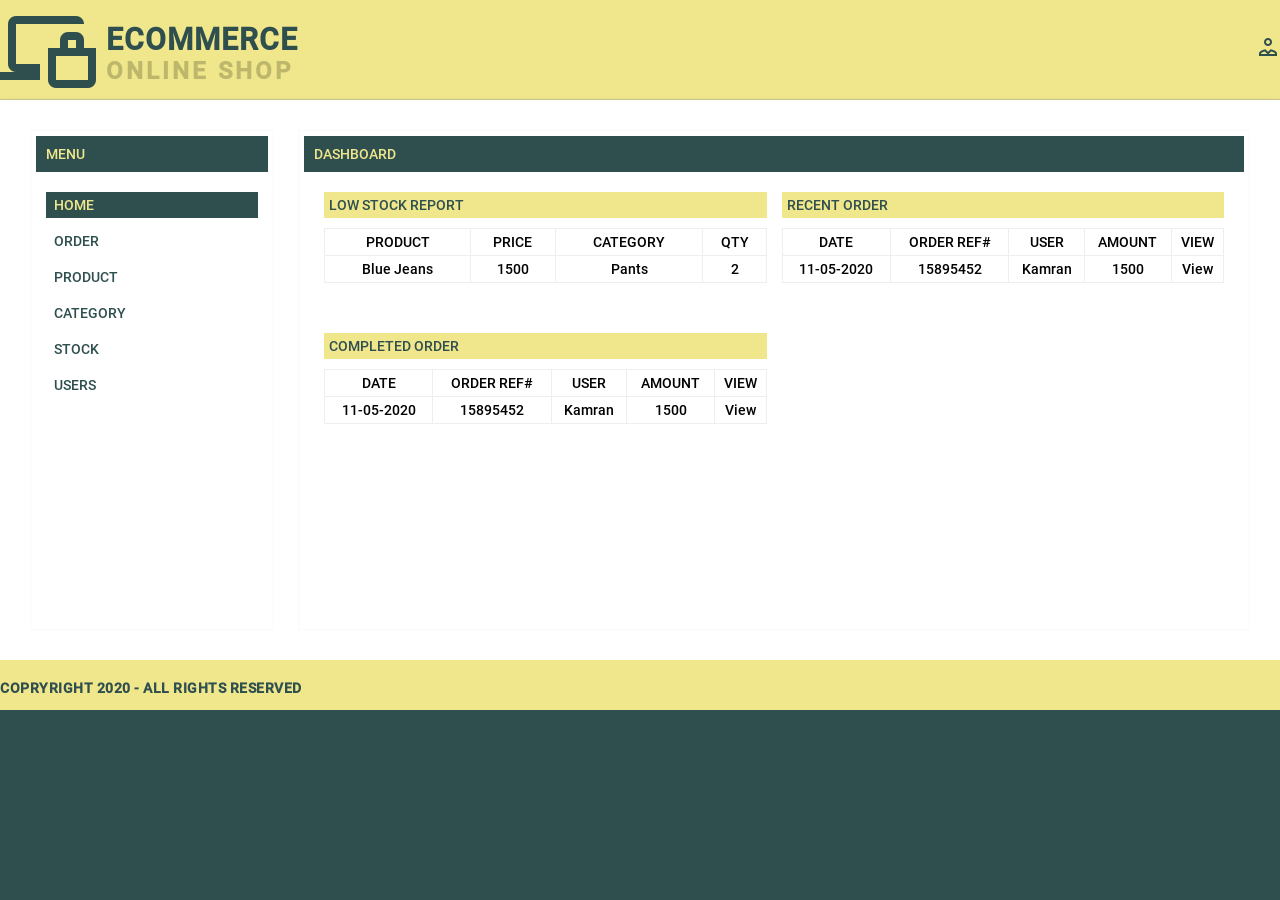
<file: frontend/khaki-ecommerce-html-template-main/admin/index.html>
<!DOCTYPE html>
<html lang="en">

 	<head>
 		<!-- Meta Tags -->
		<meta charset="UTF-8">
		<meta name="author" content="Kamran Mubarik">
		<meta name="viewport" content="width=device-width, initial-scale=1.0">
		<!-- Title -->
 		<title>Create an E-Commerce Website using HTML, CSS and JS</title>
 		<!-- Style Sheet -->
		<link rel="stylesheet" type="text/css" href="css/style.css" />
 	</head>
<body>

	<header>
		<div class="container">
			<div class="brand">
				<div class="logo">
					<a href="index.html">
						<img src="../img/icons/online_shopping.png">
						<div class="logo-text">
							<p class="big-logo">Ecommerce</p>
							<p class="small-logo">online shop</p>
						</div>
					</a>
				</div> <!-- logo -->
				<div class="shop-icon">
					<div class="dropdown">
						<img src="../img/icons/account.png">
						<div class="dropdown-menu">
							<ul>
								<li><a href="#">My Account</a></li>								
								<li><a href="#">Settings</a></li>
								<li><a href="#">Logout</a></li>
							</ul>
						</div>
					</div>
				</div> <!-- shop icons -->
			</div> <!-- brand -->
		</div> <!-- container -->
	</header> <!-- header -->

	<main>
		
		<div class="main-content">
			<div class="sidebar">
				<h3>Menu</h3>
				<ul>
					<li><a class="active" href="index.html">Home</a></li>
					<li><a href="order.html">Order</a></li>
					<li><a href="product.html">Product</a></li>
					<li><a href="category.html">Category</a></li>
					<li><a href="stock.html">Stock</a></li>
					<li><a href="">Users</a></li>
				</ul>				
			</div>
			<div class="content dashboard">
				<h3>Dashboard</h3>
				<div class="content-data">
					<div class="content-detail">
						<h4>Low Stock Report</h4>
						<table>
							<thead>
								<tr>
									<th>Product</th>
									<th>Price</th>
									<th>Category</th>
									<th>Qty</th>
								</tr>
							</thead>
							<tbody>
								<tr>
									<td>Blue Jeans</td>
									<td>1500</td>
									<td>Pants</td>
									<td>2</td>
								</tr>
							</tbody>
						</table>
					</div>
					<div class="content-detail">
						<h4>Recent Order</h4>
						<table>
							<thead>
								<tr>
									<th>Date</th>
									<th>Order Ref#</th>
									<th>User</th>
									<th>Amount</th>
									<th>View</th>									
								</tr>
							</thead>
							<tbody>
								<tr>
									<td>11-05-2020</td>
									<td>15895452</td>
									<td>Kamran</td>
									<td>1500</td>
									<td>View</td>
								</tr>
							</tbody>
						</table>
					</div>
					<div class="content-detail">
						<h4>Completed Order</h4>
						<table>
							<thead>
								<tr>
									<th>Date</th>
									<th>Order Ref#</th>
									<th>User</th>
									<th>Amount</th>
									<th>View</th>									
								</tr>
							</thead>
							<tbody>
								<tr>
									<td>11-05-2020</td>
									<td>15895452</td>
									<td>Kamran</td>
									<td>1500</td>
									<td>View</td>
								</tr>
							</tbody>
						</table>
					</div>
				</div>
			</div>
		</div>		

	</main> <!-- Main Area -->

	<footer>
		<div class="container">
			<div class="footer-bar">
				<div class="copyright-text">
					<p>Copryright 2020 - All Rights Reserved</p>
				</div>
			</div> <!-- Footer Bar -->
		</div>
	</footer> <!-- Footer Area -->

</body>

</html>
</file>
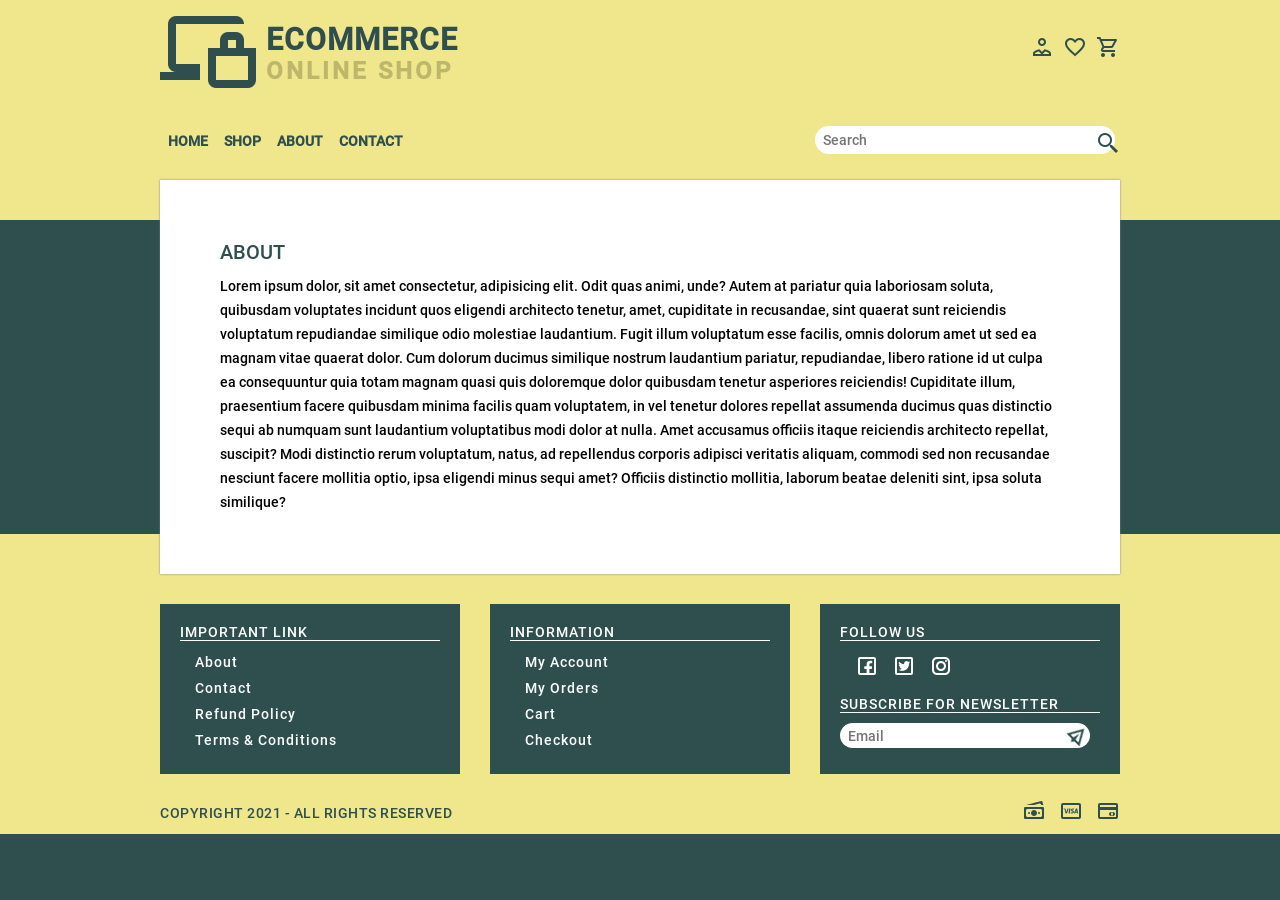
<file: frontend/khaki-ecommerce-html-template-main/about.html>
<!DOCTYPE html>
<html lang="en">

 	<head>
 		<!-- Meta Tags -->
		<meta charset="UTF-8">
		<meta name="author" content="Kamran Mubarik">
		<meta name="viewport" content="width=device-width, initial-scale=1.0">
		<!-- Title -->
 		<title>E-Commerce Online Shop</title>
 		<!-- Style Sheet -->
		<link rel="stylesheet" type="text/css" href="css/style.css" />  		
 	</head>
<body>

	<header>
		<div class="container">
			<div class="brand">
				<div class="logo">
					<a href="index.html">
						<img src="img/icons/online_shopping.png">
						<div class="logo-text">
							<p class="big-logo">Ecommerce</p>
							<p class="small-logo">online shop</p>
						</div>
					</a>
				</div> <!-- logo -->
				<div class="shop-icon">
					<div class="dropdown">
						<img src="img/icons/account.png">
						<div class="dropdown-menu">
							<ul>
								<li><a href="account.html">My Account</a></li>
								<li><a href="orders.html">My Orders</a></li>
							</ul>
						</div>
					</div>
					<div class="dropdown">
						<img src="img/icons/heart.png">
						<div class="dropdown-menu wishlist-item">
							<table border="1">
								<thead>
									<tr>
										<th>Image</th>
										<th>Product Name</th>
									</tr>
								</thead>
								<tbody>
									<tr>
										<td><img src="img/product/img1.jpg"></td>
										<td>product name</td>
									</tr>
									<tr>
										<td><img src="img/product/img2.jpg"></td>
										<td>product name</td>
									</tr>
								</tbody>
							</table>
						</div>
					</div>
					<div class="dropdown">
						<img src="img/icons/shopping_cart.png">
						<div class="dropdown-menu cart-item">
							<table border="1">
								<thead>
									<tr>
										<th>Image</th>
										<th>Product Name</th>
										<th class="center">Price</th>
										<th class="center">Qty.</th>
										<th class="center">Amount</th>
									</tr>
								</thead>
								<tbody>
									<tr>
										<td><img src="img/product/img1.jpg"></td>
										<td>product name</td>
										<td class="center">1200</td>
										<td class="center">2</td>
										<td class="center">2400</td>
									</tr>
									<tr>
										<td><img src="img/product/img2.jpg"></td>
										<td>product name</td>
										<td class="center">1500</td>
										<td class="center">2</td>
										<td class="center">3000</td>
									</tr>
								</tbody>
							</table>
						</div>
					</div>
				</div> <!-- shop icons -->
			</div> <!-- brand -->

			<div class="menu-bar">
				<div class="menu">
					<ul>
						<li><a href="index.html">Home</a></li>
						<li><a href="shop.html">Shop</a></li>
						<li><a href="about.html">About</a></li>
						<li><a href="contact.html">Contact</a></li>
					</ul>
				</div>
				<div class="search-bar">
					<form>
						<div class="form-group">
							<input type="text" class="form-control" name="search" placeholder="Search">
							<img src="img/icons/search.png">
						</div>
					</form>
				</div>
			</div> <!-- menu -->
		</div> <!-- container -->
	</header> <!-- header -->

	<div class="container">
		<main>
			<div class="about">
				<h2 class="heading">About</h2>
				<p>Lorem ipsum dolor, sit amet consectetur, adipisicing elit. Odit quas animi, unde? Autem at pariatur quia laboriosam soluta, quibusdam voluptates incidunt quos eligendi architecto tenetur, amet, cupiditate in recusandae, sint quaerat sunt reiciendis voluptatum repudiandae similique odio molestiae laudantium. Fugit illum voluptatum esse facilis, omnis dolorum amet ut sed ea magnam vitae quaerat dolor. Cum dolorum ducimus similique nostrum laudantium pariatur, repudiandae, libero ratione id ut culpa ea consequuntur quia totam magnam quasi quis doloremque dolor quibusdam tenetur asperiores reiciendis! Cupiditate illum, praesentium facere quibusdam minima facilis quam voluptatem, in vel tenetur dolores repellat assumenda ducimus quas distinctio sequi ab numquam sunt laudantium voluptatibus modi dolor at nulla. Amet accusamus officiis itaque reiciendis architecto repellat, suscipit? Modi distinctio rerum voluptatum, natus, ad repellendus corporis adipisci veritatis aliquam, commodi sed non recusandae nesciunt facere mollitia optio, ipsa eligendi minus sequi amet? Officiis distinctio mollitia, laborum beatae deleniti sint, ipsa soluta similique?</p>
			</div>
		</main> <!-- Main Area -->
	</div>

	<footer>
		<div class="container">
			<div class="footer-widget">
				<div class="widget">
					<div class="widget-heading">
						<h3>Important Link</h3>
					</div>
					<div class="widget-content">
						<ul>
							<li><a href="about.html">About</a></li>
							<li><a href="contact.html">Contact</a></li>
							<li><a href="refund.html">Refund Policy</a></li>
							<li><a href="terms.html">Terms & Conditions</a></li>
						</ul>
					</div>
				</div>
				<div class="widget">
					<div class="widget-heading">
						<h3>Information</h3>
					</div>
					<div class="widget-content">
						<ul>
							<li><a href="account.html">My Account</a></li>
							<li><a href="orders.html">My Orders</a></li>
							<li><a href="cart.html">Cart</a></li>
							<li><a href="checkout.html">Checkout</a></li>
						</ul>
					</div>
				</div>
				<div class="widget">
					<div class="widget-heading">
						<h3>Follow us</h3>
					</div>
					<div class="widget-content">
						<div class="follow">
							<ul>
								<li><a href="#"><img src="img/icons/facebook.png"></a></li>
								<li><a href="#"><img src="img/icons/twitter.png"></a></li>
								<li><a href="#"><img src="img/icons/instagram.png"></a></li>
							</ul>
						</div>						
					</div>
					<div class="widget-heading">
						<h3>Subscribe for Newsletter</h3>
					</div>
					<div class="widget-content">
						<div class="subscribe">
							<form>
								<div class="form-group">
									<input type="text" class="form-control" name="subscribe" placeholder="Email">
									<img src="img/icons/paper_plane.png">
								</div>
							</form>
						</div>						
					</div>
				</div>
			</div> <!-- Footer Widget -->
			<div class="footer-bar">
				<div class="copyright-text">
					<p>Copyright 2021 - All Rights Reserved</p>
				</div>
				<div class="payment-mode">
					<img src="img/icons/paper_money.png">
					<img src="img/icons/visa.png">
					<img src="img/icons/mastercard.png">
				</div>
			</div> <!-- Footer Bar -->
		</div>
	</footer> <!-- Footer Area -->

</body>

</html>
</file>
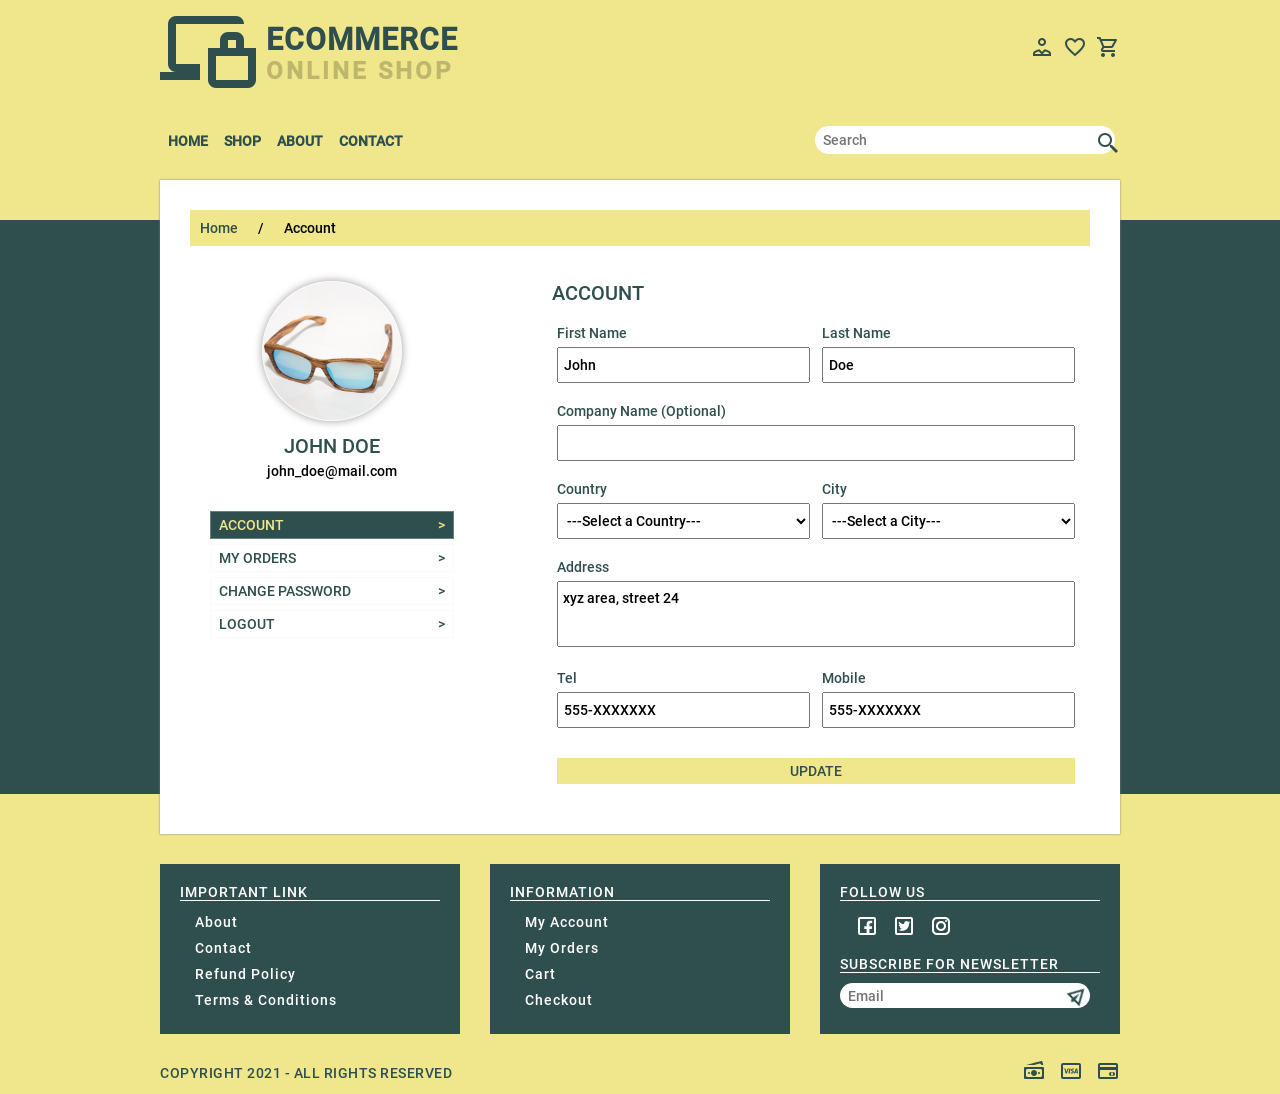
<file: frontend/khaki-ecommerce-html-template-main/account.html>
<!DOCTYPE html>
<html lang="en">

 	<head>
 		<!-- Meta Tags -->
		<meta charset="UTF-8">
		<meta name="author" content="Kamran Mubarik">
		<meta name="viewport" content="width=device-width, initial-scale=1.0">
		<!-- Title -->
 		<title>E-Commerce Online Shop</title>
 		<!-- Style Sheet -->
		<link rel="stylesheet" type="text/css" href="css/style.css" />
		<!-- Javascript -->	
		<script type="text/javascript" src="js/jquery.min.js"></script>
 	</head>
<body>

	<header>
		<div class="container">
			<div class="brand">
				<div class="logo">
					<a href="index.html">
						<img src="img/icons/online_shopping.png">
						<div class="logo-text">
							<p class="big-logo">Ecommerce</p>
							<p class="small-logo">online shop</p>
						</div>
					</a>
				</div> <!-- logo -->
				<div class="shop-icon">
					<div class="dropdown">
						<img src="img/icons/account.png">
						<div class="dropdown-menu">
							<ul>
								<li><a href="account.html">My Account</a></li>
								<li><a href="orders.html">My Orders</a></li>
							</ul>
						</div>
					</div>
					<div class="dropdown">
						<img src="img/icons/heart.png">
						<div class="dropdown-menu wishlist-item">
							<table border="1">
								<thead>
									<tr>
										<th>Image</th>
										<th>Product Name</th>
									</tr>
								</thead>
								<tbody>
									<tr>
										<td><img src="img/product/img1.jpg"></td>
										<td>product name</td>
									</tr>
									<tr>
										<td><img src="img/product/img2.jpg"></td>
										<td>product name</td>
									</tr>
								</tbody>
							</table>
						</div>
					</div>
					<div class="dropdown">
						<img src="img/icons/shopping_cart.png">
						<div class="dropdown-menu cart-item">
							<table border="1">
								<thead>
									<tr>
										<th>Image</th>
										<th>Product Name</th>
										<th class="center">Price</th>
										<th class="center">Qty.</th>
										<th class="center">Amount</th>
									</tr>
								</thead>
								<tbody>
									<tr>
										<td><img src="img/product/img1.jpg"></td>
										<td>product name</td>
										<td class="center">1200</td>
										<td class="center">2</td>
										<td class="center">2400</td>
									</tr>
									<tr>
										<td><img src="img/product/img2.jpg"></td>
										<td>product name</td>
										<td class="center">1500</td>
										<td class="center">2</td>
										<td class="center">3000</td>
									</tr>
								</tbody>
							</table>
						</div>
					</div>
				</div> <!-- shop icons -->
			</div> <!-- brand -->

			<div class="menu-bar">
				<div class="menu">
					<ul>
						<li><a href="index.html">Home</a></li>
						<li><a href="shop.html">Shop</a></li>
						<li><a href="about.html">About</a></li>
						<li><a href="contact.html">Contact</a></li>
					</ul>
				</div>
				<div class="search-bar">
					<form>
						<div class="form-group">
							<input type="text" class="form-control" name="search" placeholder="Search">
							<img src="img/icons/search.png">
						</div>
					</form>
				</div>
			</div> <!-- menu -->
		</div> <!-- container -->
	</header> <!-- header -->

	<div class="container">
		<main>
			<div class="breadcrumb">
				<ul>
					<li><a href="index.html">Home</a></li>
					<li> / </li>
					<li>Account</li>
				</ul>
			</div> <!-- End of Breadcrumb-->
			
			<div class="account-page">
				<div class="profile">
					<div class="profile-img">
						<img src="img/product/img5.jpg">
						<h2>John Doe</h2>
						<p>john_doe@mail.com</p>
					</div>
					<ul>
						<li><a href="account.html" class="active">Account <span>></span></a></li>
						<li><a href="orders.html">My Orders <span>></span></a></li>
						<li><a href="change-password.html">Change Password <span>></span></a></li>
						<li><a href="">Logout <span>></span></a></li>
					</ul>
				</div>
				<div class="account-detail">
					<h2>Account</h2>
					<div class="billing-detail">					
						<form class="checkout-form">
							<div class="form-inline">
								<div class="form-group">
									<label>First Name</label>
									<input type="text" id="fname" name="fname" value="John">
								</div>
								<div class="form-group">
									<label>Last Name</label>
									<input type="text" id="lname" name="lname" value="Doe">
								</div>
							</div>
							<div class="form-group">
								<label>Company Name (Optional)</label>
								<input type="text" id="cname" name="cname">
							</div>
							<div class="form-inline">
								<div class="form-group">
									<label>Country</label>
									<select id="country" name="country">
										<option selected>---Select a Country---</option>
										<option value="pakistan">Pakistan</option>
									</select>
								</div>
								<div class="form-group">
									<label>City</label>
									<select id="city" name="city">
										<option selected>---Select a City---</option>
										<option value="karachi">Karachi</option>
									</select>
								</div>
							</div>
							<div class="form-group">
								<label>Address</label>
								<textarea style="resize:none" id="address" name="address" rows="3">xyz area, street 24 </textarea>
							</div>
							<div class="form-inline">					
								<div class="form-group">
									<label>Tel</label>
									<input type="text" id="tel" name="tel" minlength="11" maxlength="11" value="555-XXXXXXX">
								</div>
								<div class="form-group">
									<label>Mobile</label>
									<input type="text" id="mobile" name="mobile" minlength="11" maxlength="11" value="555-XXXXXXX">
								</div>
							</div>
							<div class="form-group">
								<label></label>
								<input type="submit" id="update" name="update" value="Update">
							</div>
						</form>		
					</div>
				</div>				
			</div>		
		</main> <!-- Main Area -->
	</div>

	<footer>
		<div class="container">
			<div class="footer-widget">
				<div class="widget">
					<div class="widget-heading">
						<h3>Important Link</h3>
					</div>
					<div class="widget-content">
						<ul>
							<li><a href="about.html">About</a></li>
							<li><a href="contact.html">Contact</a></li>
							<li><a href="refund.html">Refund Policy</a></li>
							<li><a href="terms.html">Terms & Conditions</a></li>
						</ul>
					</div>
				</div>
				<div class="widget">
					<div class="widget-heading">
						<h3>Information</h3>
					</div>
					<div class="widget-content">
						<ul>
							<li><a href="account.html">My Account</a></li>
							<li><a href="orders.html">My Orders</a></li>
							<li><a href="cart.html">Cart</a></li>
							<li><a href="checkout.html">Checkout</a></li>
						</ul>
					</div>
				</div>
				<div class="widget">
					<div class="widget-heading">
						<h3>Follow us</h3>
					</div>
					<div class="widget-content">
						<div class="follow">
							<ul>
								<li><a href="#"><img src="img/icons/facebook.png"></a></li>
								<li><a href="#"><img src="img/icons/twitter.png"></a></li>
								<li><a href="#"><img src="img/icons/instagram.png"></a></li>
							</ul>
						</div>						
					</div>
					<div class="widget-heading">
						<h3>Subscribe for Newsletter</h3>
					</div>
					<div class="widget-content">
						<div class="subscribe">
							<form>
								<div class="form-group">
									<input type="text" class="form-control" name="subscribe" placeholder="Email">
									<img src="img/icons/paper_plane.png">
								</div>
							</form>
						</div>						
					</div>
				</div>
			</div> <!-- Footer Widget -->
			<div class="footer-bar">
				<div class="copyright-text">
					<p>Copyright 2021 - All Rights Reserved</p>
				</div>
				<div class="payment-mode">
					<img src="img/icons/paper_money.png">
					<img src="img/icons/visa.png">
					<img src="img/icons/mastercard.png">
				</div>
			</div> <!-- Footer Bar -->
		</div>
	</footer> <!-- Footer Area -->

</body>

</html>
</file>
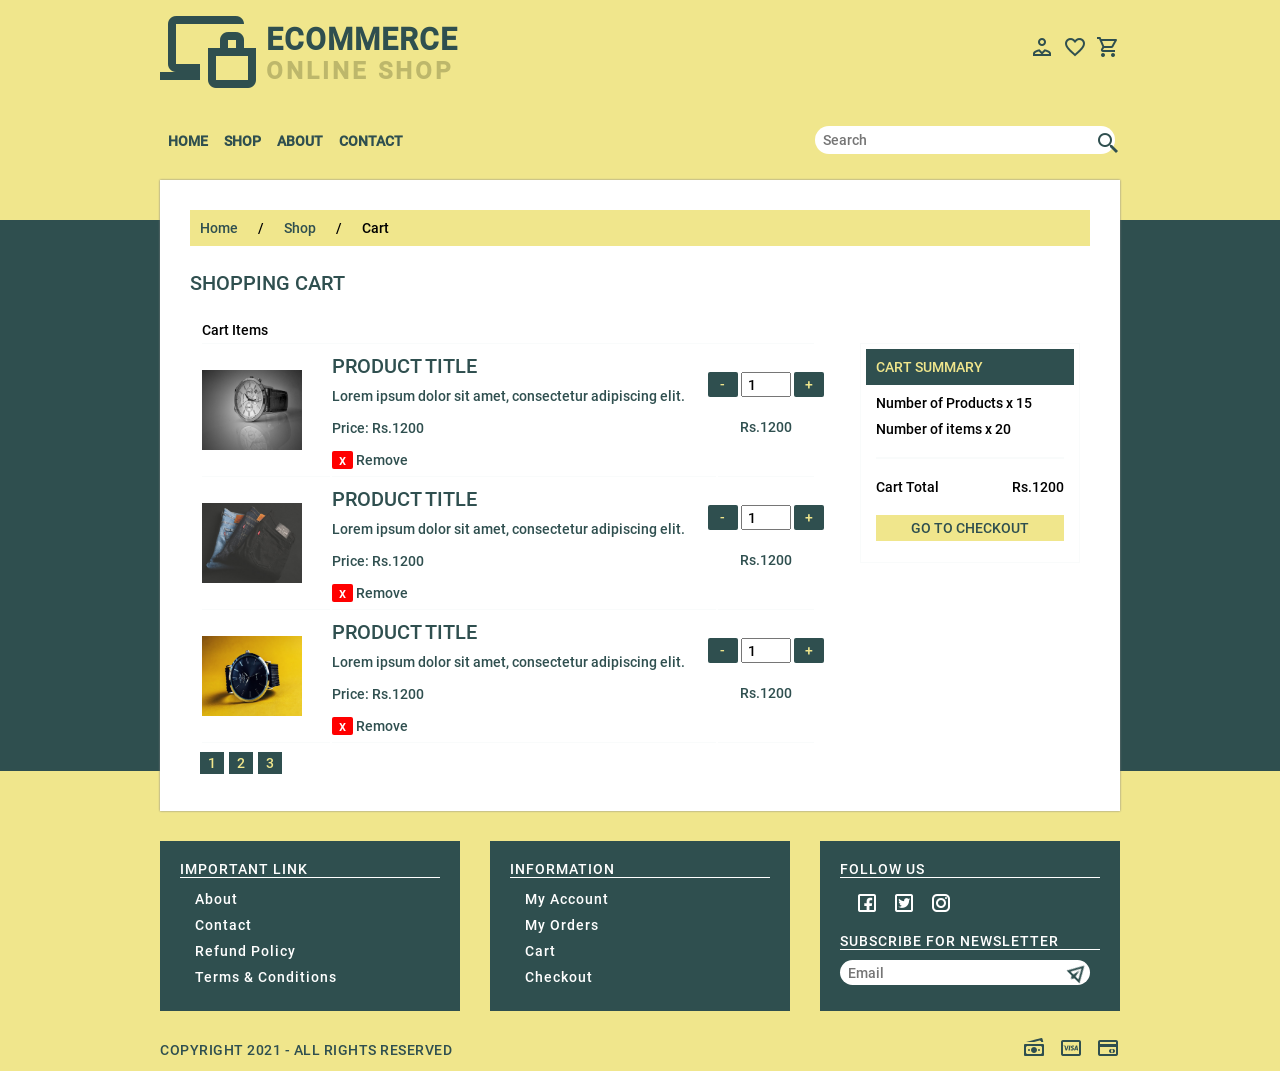
<file: frontend/khaki-ecommerce-html-template-main/cart.html>
<!DOCTYPE html>
<html lang="en">

 	<head>
 		<!-- Meta Tags -->
		<meta charset="UTF-8">
		<meta name="author" content="Kamran Mubarik">
		<meta name="viewport" content="width=device-width, initial-scale=1.0">
		<!-- Title -->
 		<title>E-Commerce Online Shop</title>
 		<!-- Style Sheet -->
		<link rel="stylesheet" type="text/css" href="css/style.css" />
		<!-- Javascript -->	
		<script type="text/javascript" src="js/jquery.min.js"></script>
  		<script>
  			$(document).ready(function(){
  				
  				$('.prev').on("click", function(){

  					var prev = $(this).closest('.qty').find("input").val();
  					
  					if (prev == 1) {
  						$(this).closest('.qty').find("input").val('1');
  					}else{
  						var prevVal = prev - 1;
  						$(this).closest('.qty').find("input").val(prevVal);
  					}  					
  				});
  				$('.next').on("click", function(){

  					var next = $(this).closest('.qty').find("input").val();
  					
  					if (next == 10) {
  						$(this).closest('.qty').find("input").val('10');
  					}else{
  						var nextVal = ++next;
  						$(this).closest('.qty').find("input").val(nextVal);
  					}  					
  				});
  			});
  		</script>
 	</head>
<body>

	<header>
		<div class="container">
			<div class="brand">
				<div class="logo">
					<a href="index.html">
						<img src="img/icons/online_shopping.png">
						<div class="logo-text">
							<p class="big-logo">Ecommerce</p>
							<p class="small-logo">online shop</p>
						</div>
					</a>
				</div> <!-- logo -->
				<div class="shop-icon">
					<div class="dropdown">
						<img src="img/icons/account.png">
						<div class="dropdown-menu">
							<ul>
								<li><a href="account.html">My Account</a></li>
								<li><a href="orders.html">My Orders</a></li>
							</ul>
						</div>
					</div>
					<div class="dropdown">
						<img src="img/icons/heart.png">
						<div class="dropdown-menu wishlist-item">
							<table border="1">
								<thead>
									<tr>
										<th>Image</th>
										<th>Product Name</th>
									</tr>
								</thead>
								<tbody>
									<tr>
										<td><img src="img/product/img1.jpg"></td>
										<td>product name</td>
									</tr>
									<tr>
										<td><img src="img/product/img2.jpg"></td>
										<td>product name</td>
									</tr>
								</tbody>
							</table>
						</div>
					</div>
					<div class="dropdown">
						<img src="img/icons/shopping_cart.png">
						<div class="dropdown-menu cart-item">
							<table border="1">
								<thead>
									<tr>
										<th>Image</th>
										<th>Product Name</th>
										<th class="center">Price</th>
										<th class="center">Qty.</th>
										<th class="center">Amount</th>
									</tr>
								</thead>
								<tbody>
									<tr>
										<td><img src="img/product/img1.jpg"></td>
										<td>product name</td>
										<td class="center">1200</td>
										<td class="center">2</td>
										<td class="center">2400</td>
									</tr>
									<tr>
										<td><img src="img/product/img2.jpg"></td>
										<td>product name</td>
										<td class="center">1500</td>
										<td class="center">2</td>
										<td class="center">3000</td>
									</tr>
								</tbody>
							</table>
						</div>
					</div>
				</div> <!-- shop icons -->
			</div> <!-- brand -->

			<div class="menu-bar">
				<div class="menu">
					<ul>
						<li><a href="index.html">Home</a></li>
						<li><a href="shop.html">Shop</a></li>
						<li><a href="about.html">About</a></li>
						<li><a href="contact.html">Contact</a></li>
					</ul>
				</div>
				<div class="search-bar">
					<form>
						<div class="form-group">
							<input type="text" class="form-control" name="search" placeholder="Search">
							<img src="img/icons/search.png">
						</div>
					</form>
				</div>
			</div> <!-- menu -->
		</div> <!-- container -->
	</header> <!-- header -->

	<div class="container">
		<main>
			<div class="breadcrumb">
				<ul>
					<li><a href="index.html">Home</a></li>
					<li> / </li>
					<li><a href="shop.html">Shop</a></li>
					<li> / </li>
					<li>Cart</li>
				</ul>
			</div> <!-- End of Breadcrumb-->

			<h2>Shopping Cart</h2>
			<div class="cart-page">
				<div class="cart-items">					
					<table>
						<thead>
							<tr>
								<th colspan="3">Cart Items</th>
							</tr>
						</thead>
						<tbody>
							<tr>
								<td style="width: 20%;"><img src="img/product/img1.jpg"></td>
								<td style="width: 60%;">
									<h2>Product Title</h2>
									<p>Lorem ipsum dolor sit amet, consectetur adipiscing elit.</p>
									<br>
									<h3>Price: Rs.1200</h3>
									<br>
									<a href="">x</a> Remove
								</td>
								<td class="qty" style="width: 15%;">
									<div class="prev">-</div>
									<div class="next">+</div>
									<input type="number" name="cartNumber" class="cartNumber" value="1" min="1" max="10">
									<br><br>
									<h3>Rs.1200</h3>
								</td>
							</tr>
							<tr>
								<td style="width: 20%;"><img src="img/product/img2.jpg"></td>
								<td style="width: 60%;">
									<h2>Product Title</h2>
									<p >Lorem ipsum dolor sit amet, consectetur adipiscing elit.</p>
									<br>
									<h3>Price: Rs.1200</h3>
									<br>
									<a href="">x</a> Remove
								</td>
								<td class="qty" style="width: 15%;">
									<div class="prev">-</div>
									<div class="next">+</div>
									<input type="number" name="cartNumber" class="cartNumber" value="1" min="1" max="10">
									<br><br>
									<h3>Rs.1200</h3>
								</td>
							</tr>
							<tr>
								<td style="width: 20%;"><img src="img/product/img3.jpg"></td>
								<td style="width: 60%;">
									<h2>Product Title</h2>
									<p >Lorem ipsum dolor sit amet, consectetur adipiscing elit.</p>
									<br>
									<h3>Price: Rs.1200</h3>
									<br>
									<a href="">x</a> Remove
								</td>
								<td class="qty" style="width: 15%;">
									<div class="prev">-</div>
									<div class="next">+</div>
									<input type="number" name="cartNumber" class="cartNumber" value="1" min="1" max="10">
									<br><br>
									<h3>Rs.1200</h3>
								</td>
							</tr>						
						</tbody>	
					</table>
					<div class="pagination">
						<ul>
							<li><a href="#">1</a></li>
							<li><a href="#">2</a></li>
							<li><a href="#">3</a></li>
						</ul>
					</div>
				</div>
				<div class="cart-summary">
					<div class="checkout-total">
						<h3>Cart Summary</h3>
						<ul>
							<li>Number of Products x 15</li>
							<li>Number of items x 20</li>
							<hr>
							<li>Cart Total <span style="float: right;">Rs.1200</span></li>
							<li><a href="checkout.html">Go to Checkout</a></li>
						</ul>
					</div>
				</div>
			</div>		
		</main> <!-- Main Area -->
	</div>

	<footer>
		<div class="container">
			<div class="footer-widget">
				<div class="widget">
					<div class="widget-heading">
						<h3>Important Link</h3>
					</div>
					<div class="widget-content">
						<ul>
							<li><a href="about.html">About</a></li>
							<li><a href="contact.html">Contact</a></li>
							<li><a href="refund.html">Refund Policy</a></li>
							<li><a href="terms.html">Terms & Conditions</a></li>
						</ul>
					</div>
				</div>
				<div class="widget">
					<div class="widget-heading">
						<h3>Information</h3>
					</div>
					<div class="widget-content">
						<ul>
							<li><a href="account.html">My Account</a></li>
							<li><a href="orders.html">My Orders</a></li>
							<li><a href="cart.html">Cart</a></li>
							<li><a href="checkout.html">Checkout</a></li>
						</ul>
					</div>
				</div>
				<div class="widget">
					<div class="widget-heading">
						<h3>Follow us</h3>
					</div>
					<div class="widget-content">
						<div class="follow">
							<ul>
								<li><a href="#"><img src="img/icons/facebook.png"></a></li>
								<li><a href="#"><img src="img/icons/twitter.png"></a></li>
								<li><a href="#"><img src="img/icons/instagram.png"></a></li>
							</ul>
						</div>						
					</div>
					<div class="widget-heading">
						<h3>Subscribe for Newsletter</h3>
					</div>
					<div class="widget-content">
						<div class="subscribe">
							<form>
								<div class="form-group">
									<input type="text" class="form-control" name="subscribe" placeholder="Email">
									<img src="img/icons/paper_plane.png">
								</div>
							</form>
						</div>						
					</div>
				</div>
			</div> <!-- Footer Widget -->
			<div class="footer-bar">
				<div class="copyright-text">
					<p>Copyright 2021 - All Rights Reserved</p>
				</div>
				<div class="payment-mode">
					<img src="img/icons/paper_money.png">
					<img src="img/icons/visa.png">
					<img src="img/icons/mastercard.png">
				</div>
			</div> <!-- Footer Bar -->
		</div>
	</footer> <!-- Footer Area -->

</body>

</html>
</file>
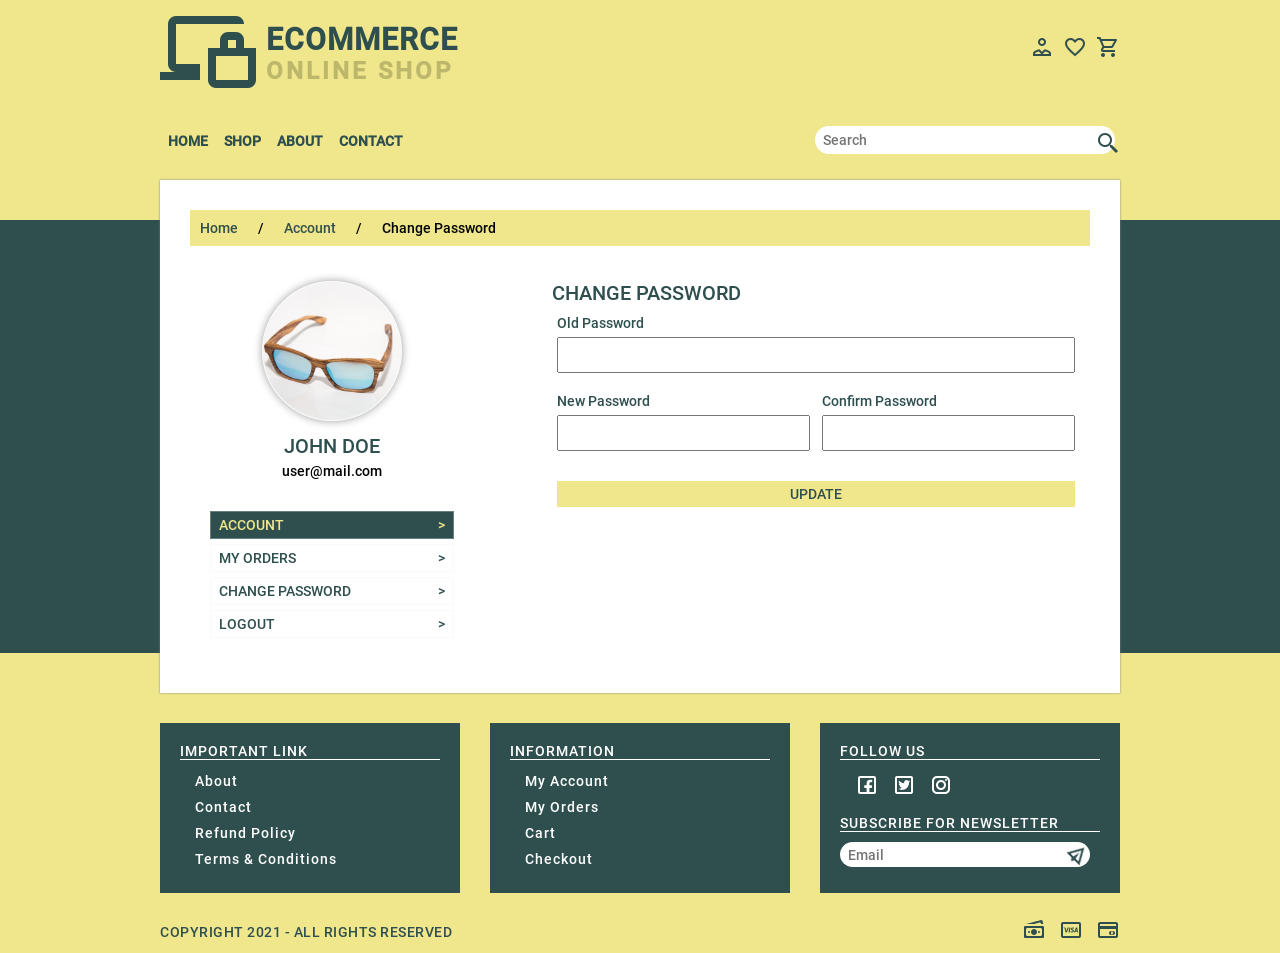
<file: frontend/khaki-ecommerce-html-template-main/change-password.html>
<!DOCTYPE html>
<html lang="en">

 	<head>
 		<!-- Meta Tags -->
		<meta charset="UTF-8">
		<meta name="author" content="Kamran Mubarik">
		<meta name="viewport" content="width=device-width, initial-scale=1.0">
		<!-- Title -->
 		<title>E-Commerce Online Shop</title>
 		<!-- Style Sheet -->
		<link rel="stylesheet" type="text/css" href="css/style.css" />
		<!-- Javascript -->	
		<script type="text/javascript" src="js/jquery.min.js"></script>
 	</head>
<body>

	<header>
		<div class="container">
			<div class="brand">
				<div class="logo">
					<a href="index.html">
						<img src="img/icons/online_shopping.png">
						<div class="logo-text">
							<p class="big-logo">Ecommerce</p>
							<p class="small-logo">online shop</p>
						</div>
					</a>
				</div> <!-- logo -->
				<div class="shop-icon">
					<div class="dropdown">
						<img src="img/icons/account.png">
						<div class="dropdown-menu">
							<ul>
								<li><a href="account.html">My Account</a></li>
								<li><a href="orders.html">My Orders</a></li>
							</ul>
						</div>
					</div>
					<div class="dropdown">
						<img src="img/icons/heart.png">
						<div class="dropdown-menu wishlist-item">
							<table border="1">
								<thead>
									<tr>
										<th>Image</th>
										<th>Product Name</th>
									</tr>
								</thead>
								<tbody>
									<tr>
										<td><img src="img/product/img1.jpg"></td>
										<td>product name</td>
									</tr>
									<tr>
										<td><img src="img/product/img2.jpg"></td>
										<td>product name</td>
									</tr>
								</tbody>
							</table>
						</div>
					</div>
					<div class="dropdown">
						<img src="img/icons/shopping_cart.png">
						<div class="dropdown-menu cart-item">
							<table border="1">
								<thead>
									<tr>
										<th>Image</th>
										<th>Product Name</th>
										<th class="center">Price</th>
										<th class="center">Qty.</th>
										<th class="center">Amount</th>
									</tr>
								</thead>
								<tbody>
									<tr>
										<td><img src="img/product/img1.jpg"></td>
										<td>product name</td>
										<td class="center">1200</td>
										<td class="center">2</td>
										<td class="center">2400</td>
									</tr>
									<tr>
										<td><img src="img/product/img2.jpg"></td>
										<td>product name</td>
										<td class="center">1500</td>
										<td class="center">2</td>
										<td class="center">3000</td>
									</tr>
								</tbody>
							</table>
						</div>
					</div>
				</div> <!-- shop icons -->
			</div> <!-- brand -->

			<div class="menu-bar">
				<div class="menu">
					<ul>
						<li><a href="index.html">Home</a></li>
						<li><a href="shop.html">Shop</a></li>
						<li><a href="about.html">About</a></li>
						<li><a href="contact.html">Contact</a></li>
					</ul>
				</div>
				<div class="search-bar">
					<form>
						<div class="form-group">
							<input type="text" class="form-control" name="search" placeholder="Search">
							<img src="img/icons/search.png">
						</div>
					</form>
				</div>
			</div> <!-- menu -->
		</div> <!-- container -->
	</header> <!-- header -->

	<div class="container">
		<main>
			<div class="breadcrumb">
				<ul>
					<li><a href="index.html">Home</a></li>
					<li> / </li>
					<li><a href="account.html">Account</a></li>
					<li> / </li>
					<li>Change Password</li>
				</ul>
			</div> <!-- End of Breadcrumb-->

			
			<div class="account-page">
				<div class="profile">
					<div class="profile-img">
						<img src="img/product/img5.jpg">
						<h2>John Doe</h2>
						<p>user@mail.com</p>
					</div>						
					<ul>
						<li><a href="account.html" class="active">Account <span>></span></a></li>
						<li><a href="orders.html">My Orders <span>></span></a></li>
						<li><a href="change-password.html">Change Password <span>></span></a></li>
						<li><a href="">Logout <span>></span></a></li>
					</ul>
				</div>
				<div class="account-detail">
					<h2>Change Password</h2>
					<div class="billing-detail">					
						<form class="checkout-form">
							<div class="form-group">
								<label>Old Password</label>
								<input type="password" id="old_password" name="old_password">
							</div>
							<div class="form-inline">
								<div class="form-group">
									<label>New Password</label>
									<input type="password" id="new_password" name="new_password">
								</div>
								<div class="form-group">
									<label>Confirm Password</label>
									<input type="password" id="confirm_password" name="confirm_password">
								</div>
							</div>
							<div class="form-group">
								<label></label>
								<input type="submit" id="update_pass" name="update_pass" value="Update">
							</div>
						</form>		
					</div>
				</div>				
			</div>		
		</main> <!-- Main Area -->
	</div>

	<footer>
		<div class="container">
			<div class="footer-widget">
				<div class="widget">
					<div class="widget-heading">
						<h3>Important Link</h3>
					</div>
					<div class="widget-content">
						<ul>
							<li><a href="about.html">About</a></li>
							<li><a href="contact.html">Contact</a></li>
							<li><a href="refund.html">Refund Policy</a></li>
							<li><a href="terms.html">Terms & Conditions</a></li>
						</ul>
					</div>
				</div>
				<div class="widget">
					<div class="widget-heading">
						<h3>Information</h3>
					</div>
					<div class="widget-content">
						<ul>
							<li><a href="account.html">My Account</a></li>
							<li><a href="orders.html">My Orders</a></li>
							<li><a href="cart.html">Cart</a></li>
							<li><a href="checkout.html">Checkout</a></li>
						</ul>
					</div>
				</div>
				<div class="widget">
					<div class="widget-heading">
						<h3>Follow us</h3>
					</div>
					<div class="widget-content">
						<div class="follow">
							<ul>
								<li><a href="#"><img src="img/icons/facebook.png"></a></li>
								<li><a href="#"><img src="img/icons/twitter.png"></a></li>
								<li><a href="#"><img src="img/icons/instagram.png"></a></li>
							</ul>
						</div>						
					</div>
					<div class="widget-heading">
						<h3>Subscribe for Newsletter</h3>
					</div>
					<div class="widget-content">
						<div class="subscribe">
							<form>
								<div class="form-group">
									<input type="text" class="form-control" name="subscribe" placeholder="Email">
									<img src="img/icons/paper_plane.png">
								</div>
							</form>
						</div>						
					</div>
				</div>
			</div> <!-- Footer Widget -->
			<div class="footer-bar">
				<div class="copyright-text">
					<p>Copyright 2021 - All Rights Reserved</p>
				</div>
				<div class="payment-mode">
					<img src="img/icons/paper_money.png">
					<img src="img/icons/visa.png">
					<img src="img/icons/mastercard.png">
				</div>
			</div> <!-- Footer Bar -->
		</div>
	</footer> <!-- Footer Area -->

</body>

</html>
</file>
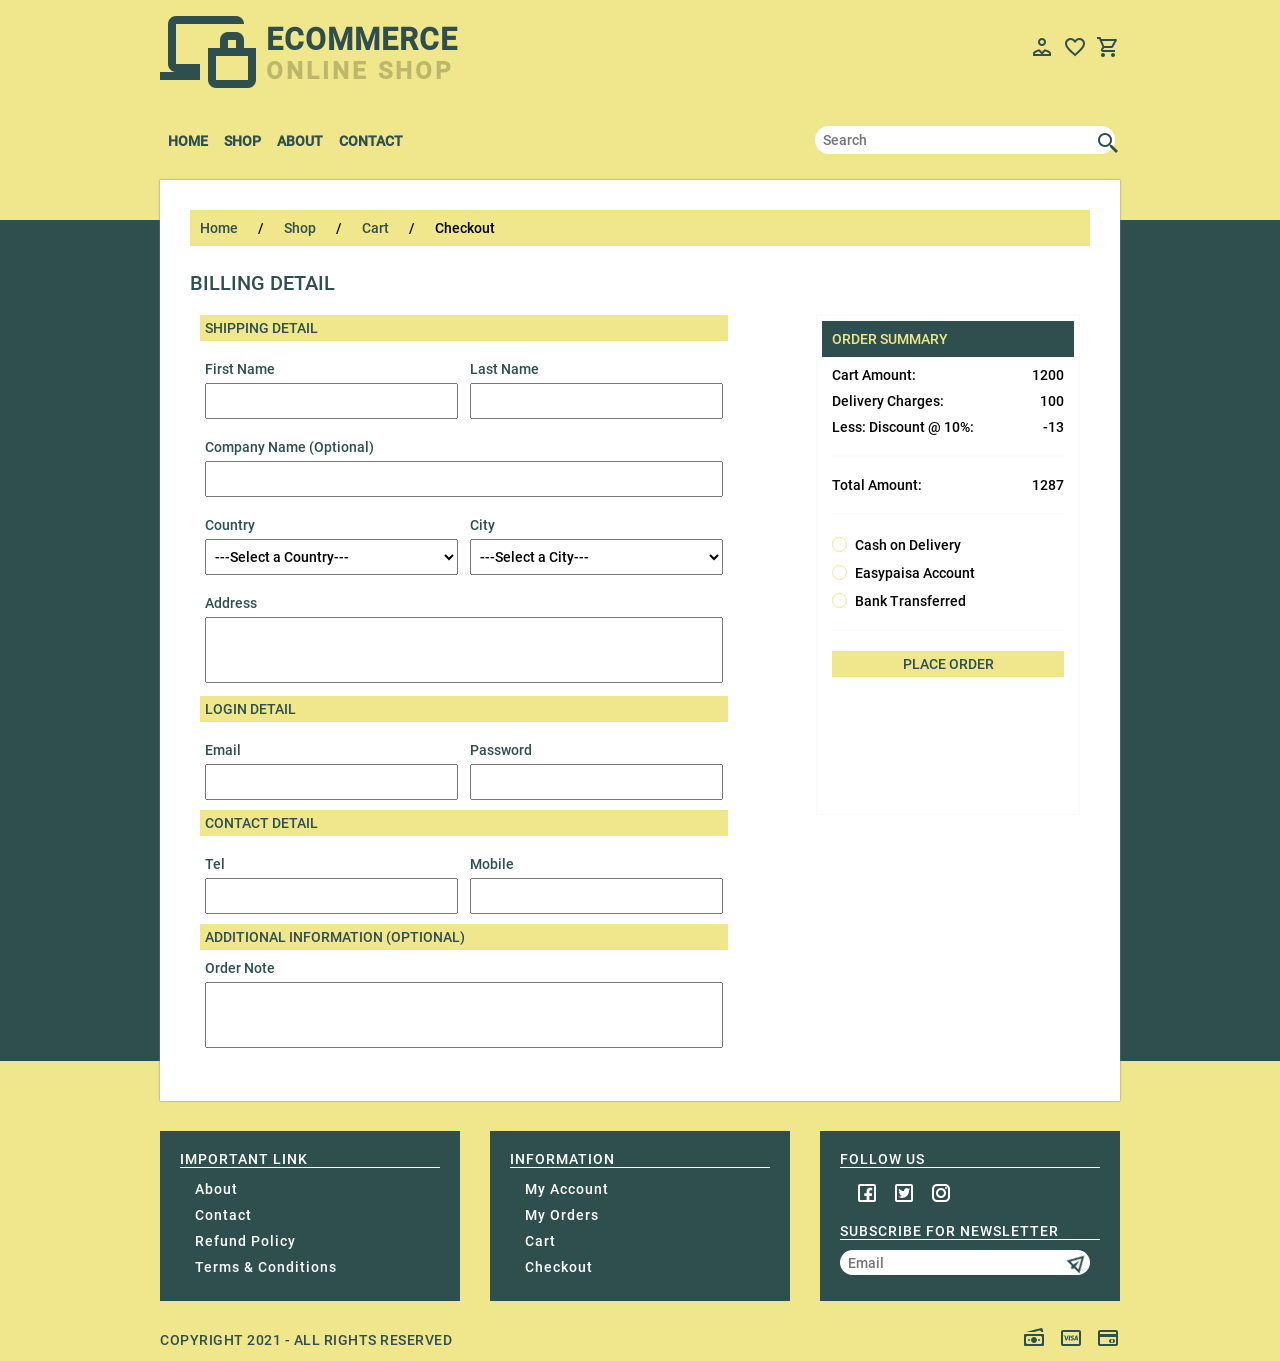
<file: frontend/khaki-ecommerce-html-template-main/checkout.html>
<!DOCTYPE html>
<html lang="en">

 	<head>
 		<!-- Meta Tags -->
		<meta charset="UTF-8">
		<meta name="author" content="Kamran Mubarik">
		<meta name="viewport" content="width=device-width, initial-scale=1.0">
		<!-- Title -->
 		<title>E-Commerce Online Shop</title>
 		<!-- Style Sheet -->
		<link rel="stylesheet" type="text/css" href="css/style.css" />
		<!-- Javascript -->	
		<script type="text/javascript" src="js/jquery.min.js"></script>
  		<script>
  			$(document).ready(function(){
  				
  				$('input[type="radio"]').change(function(){
  					
  					if (this.value == 'easypaisa') {
  						
  						$('#easypaisaText').css('display', 'block');
  					} 
  					else {
  						$('#easypaisaText').css('display', 'none');
  					}
  					
  				});
  			});
  		</script>
 	</head>
<body>

	<header>
		<div class="container">
			<div class="brand">
				<div class="logo">
					<a href="index.html">
						<img src="img/icons/online_shopping.png">
						<div class="logo-text">
							<p class="big-logo">Ecommerce</p>
							<p class="small-logo">online shop</p>
						</div>
					</a>
				</div> <!-- logo -->
				<div class="shop-icon">
					<div class="dropdown">
						<img src="img/icons/account.png">
						<div class="dropdown-menu">
							<ul>
								<li><a href="account.html">My Account</a></li>
								<li><a href="orders.html">My Orders</a></li>
							</ul>
						</div>
					</div>
					<div class="dropdown">
						<img src="img/icons/heart.png">
						<div class="dropdown-menu wishlist-item">
							<table border="1">
								<thead>
									<tr>
										<th>Image</th>
										<th>Product Name</th>
									</tr>
								</thead>
								<tbody>
									<tr>
										<td><img src="img/product/img1.jpg"></td>
										<td>product name</td>
									</tr>
									<tr>
										<td><img src="img/product/img2.jpg"></td>
										<td>product name</td>
									</tr>
								</tbody>
							</table>
						</div>
					</div>
					<div class="dropdown">
						<img src="img/icons/shopping_cart.png">
						<div class="dropdown-menu cart-item">
							<table border="1">
								<thead>
									<tr>
										<th>Image</th>
										<th>Product Name</th>
										<th class="center">Price</th>
										<th class="center">Qty.</th>
										<th class="center">Amount</th>
									</tr>
								</thead>
								<tbody>
									<tr>
										<td><img src="img/product/img1.jpg"></td>
										<td>product name</td>
										<td class="center">1200</td>
										<td class="center">2</td>
										<td class="center">2400</td>
									</tr>
									<tr>
										<td><img src="img/product/img2.jpg"></td>
										<td>product name</td>
										<td class="center">1500</td>
										<td class="center">2</td>
										<td class="center">3000</td>
									</tr>
								</tbody>
							</table>
						</div>
					</div>
				</div> <!-- shop icons -->
			</div> <!-- brand -->

			<div class="menu-bar">
				<div class="menu">
					<ul>
						<li><a href="index.html">Home</a></li>
						<li><a href="shop.html">Shop</a></li>
						<li><a href="about.html">About</a></li>
						<li><a href="contact.html">Contact</a></li>
					</ul>
				</div>
				<div class="search-bar">
					<form>
						<div class="form-group">
							<input type="text" class="form-control" name="search" placeholder="Search">
							<img src="img/icons/search.png">
						</div>
					</form>
				</div>
			</div> <!-- menu -->
		</div> <!-- container -->
	</header> <!-- header -->

	<div class="container">
		<main>
			<div class="breadcrumb">
				<ul>
					<li><a href="index.html">Home</a></li>
					<li> / </li>
					<li><a href="shop.html">Shop</a></li>
					<li> / </li>
					<li><a href="cart.html">Cart</a></li>
					<li> / </li>
					<li>Checkout</li>
				</ul>
			</div> <!-- End of Breadcrumb-->

			<h2>Billing Detail</h2>
			<div class="checkout-page">
				<div class="billing-detail">					
					<form class="checkout-form">
						<h4>Shipping Detail</h4>
						<div class="form-inline">
							<div class="form-group">
								<label>First Name</label>
								<input type="text" id="fname" name="fname">
							</div>
							<div class="form-group">
								<label>Last Name</label>
								<input type="text" id="lname" name="lname">
							</div>
						</div>
						<div class="form-group">
							<label>Company Name (Optional)</label>
							<input type="text" id="cname" name="cname">
						</div>
						<div class="form-inline">
							<div class="form-group">
								<label>Country</label>
								<select id="country" name="country">
									<option>---Select a Country---</option>
									<option>Pakistan</option>
								</select>
							</div>
							<div class="form-group">
								<label>City</label>
								<select id="cityy" name="cityy">
									<option>---Select a City---</option>
									<option>Karachi</option>
								</select>
							</div>
						</div>
						<div class="form-group">
							<label>Address</label>
							<textarea style="resize:none" id="address" name="address" rows="3"></textarea>
						</div>
						<h4>Login Detail</h4>
						<div class="form-inline">					
							<div class="form-group">
								<label>Email</label>
								<input type="email" id="email" name="email" autocomplete="off">
							</div>
							<div class="form-group">
								<label>Password</label>
								<input type="password" id="password" name="password" autocomplete="off">
							</div>
						</div>
						<h4>Contact Detail</h4>
						<div class="form-inline">					
							<div class="form-group">
								<label>Tel</label>
								<input type="text" id="tel" name="tel" minlength="11" maxlength="11">
							</div>
							<div class="form-group">
								<label>Mobile</label>
								<input type="text" id="mobile" name="mobile" minlength="11" maxlength="11">
							</div>
						</div>
						<h4>Additional Information (Optional)</h4>
						<div class="form-group">
							<label>Order Note</label>
							<textarea style="resize:none" id="address" name="address" rows="3"></textarea>
						</div>					
				</div>
				<div class="order-summary">
					<div class="checkout-total">
						<h3>Order Summary</h3>
						<ul>
							<li>Cart Amount: <span>1200</span></li>
							<li>Delivery Charges: <span>100</span></li>
							<li>Less: Discount @ 10%: <span>-13</span></li>
							<hr>
							<li>Total Amount: <span>1287</span></li>
							<hr>
							<li><input type="radio" name="payment"> Cash on Delivery</li>
							<li><input type="radio" id="easypaisa" name="payment" value="easypaisa"> Easypaisa Account</li>
							<li>
								<textarea id="easypaisaText" rows="5" disabled="disable">Please deposit the payment in our easypaisa account# 030X-XXXXXXX after confirm payment kindly send us payment slip and order transaction id on above number.</textarea>
							</li>
							<li><input type="radio" name="payment"> Bank Transferred</li>
							<hr>
							<li><input type="submit" name="order" value="Place Order"></li>
						</ul>
					</div>
					</form> <!-- End of Checkout Form -->
				</div>
			</div>		
		</main> <!-- Main Area -->
	</div>

	<footer>
		<div class="container">
			<div class="footer-widget">
				<div class="widget">
					<div class="widget-heading">
						<h3>Important Link</h3>
					</div>
					<div class="widget-content">
						<ul>
							<li><a href="about.html">About</a></li>
							<li><a href="contact.html">Contact</a></li>
							<li><a href="refund.html">Refund Policy</a></li>
							<li><a href="terms.html">Terms & Conditions</a></li>
						</ul>
					</div>
				</div>
				<div class="widget">
					<div class="widget-heading">
						<h3>Information</h3>
					</div>
					<div class="widget-content">
						<ul>
							<li><a href="account.html">My Account</a></li>
							<li><a href="orders.html">My Orders</a></li>
							<li><a href="cart.html">Cart</a></li>
							<li><a href="checkout.html">Checkout</a></li>
						</ul>
					</div>
				</div>
				<div class="widget">
					<div class="widget-heading">
						<h3>Follow us</h3>
					</div>
					<div class="widget-content">
						<div class="follow">
							<ul>
								<li><a href="#"><img src="img/icons/facebook.png"></a></li>
								<li><a href="#"><img src="img/icons/twitter.png"></a></li>
								<li><a href="#"><img src="img/icons/instagram.png"></a></li>
							</ul>
						</div>						
					</div>
					<div class="widget-heading">
						<h3>Subscribe for Newsletter</h3>
					</div>
					<div class="widget-content">
						<div class="subscribe">
							<form>
								<div class="form-group">
									<input type="text" class="form-control" name="subscribe" placeholder="Email">
									<img src="img/icons/paper_plane.png">
								</div>
							</form>
						</div>						
					</div>
				</div>
			</div> <!-- Footer Widget -->
			<div class="footer-bar">
				<div class="copyright-text">
					<p>Copyright 2021 - All Rights Reserved</p>
				</div>
				<div class="payment-mode">
					<img src="img/icons/paper_money.png">
					<img src="img/icons/visa.png">
					<img src="img/icons/mastercard.png">
				</div>
			</div> <!-- Footer Bar -->
		</div>
	</footer> <!-- Footer Area -->

</body>

</html>
</file>
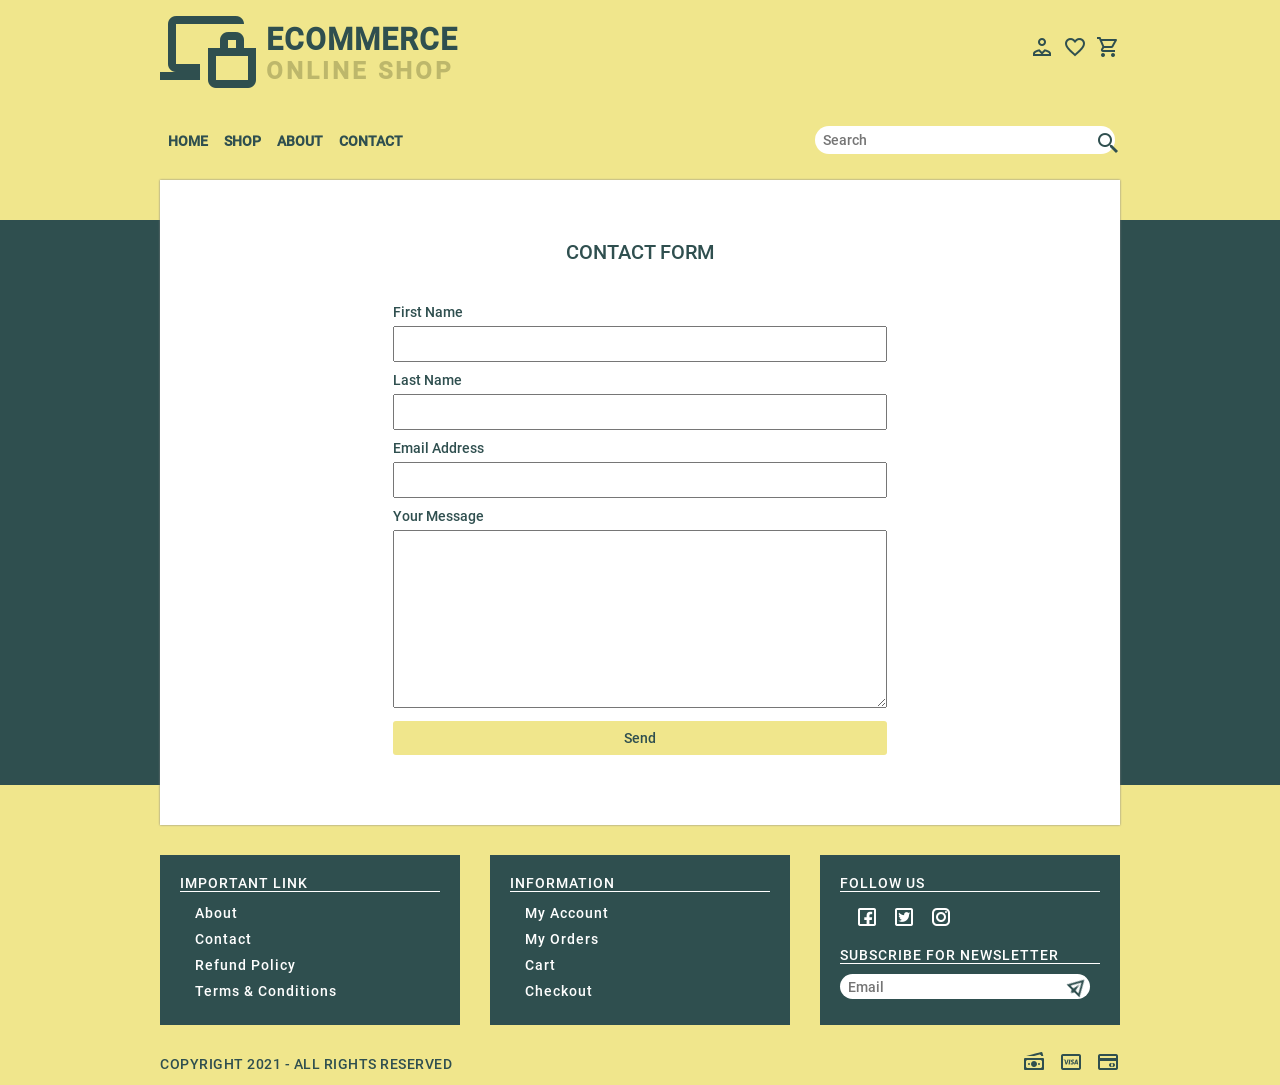
<file: frontend/khaki-ecommerce-html-template-main/contact.html>
<!DOCTYPE html>
<html lang="en">

 	<head>
 		<!-- Meta Tags -->
		<meta charset="UTF-8">
		<meta name="author" content="Kamran Mubarik">
		<meta name="viewport" content="width=device-width, initial-scale=1.0">
		<!-- Title -->
 		<title>E-Commerce Online Shop</title>
 		<!-- Style Sheet -->
		<link rel="stylesheet" type="text/css" href="css/style.css" />  		
 	</head>
<body>

	<header>
		<div class="container">
			<div class="brand">
				<div class="logo">
					<a href="index.html">
						<img src="img/icons/online_shopping.png">
						<div class="logo-text">
							<p class="big-logo">Ecommerce</p>
							<p class="small-logo">online shop</p>
						</div>
					</a>
				</div> <!-- logo -->
				<div class="shop-icon">
					<div class="dropdown">
						<img src="img/icons/account.png">
						<div class="dropdown-menu">
							<ul>
								<li><a href="account.html">My Account</a></li>
								<li><a href="orders.html">My Orders</a></li>
							</ul>
						</div>
					</div>
					<div class="dropdown">
						<img src="img/icons/heart.png">
						<div class="dropdown-menu wishlist-item">
							<table border="1">
								<thead>
									<tr>
										<th>Image</th>
										<th>Product Name</th>
									</tr>
								</thead>
								<tbody>
									<tr>
										<td><img src="img/product/img1.jpg"></td>
										<td>product name</td>
									</tr>
									<tr>
										<td><img src="img/product/img2.jpg"></td>
										<td>product name</td>
									</tr>
								</tbody>
							</table>
						</div>
					</div>
					<div class="dropdown">
						<img src="img/icons/shopping_cart.png">
						<div class="dropdown-menu cart-item">
							<table border="1">
								<thead>
									<tr>
										<th>Image</th>
										<th>Product Name</th>
										<th class="center">Price</th>
										<th class="center">Qty.</th>
										<th class="center">Amount</th>
									</tr>
								</thead>
								<tbody>
									<tr>
										<td><img src="img/product/img1.jpg"></td>
										<td>product name</td>
										<td class="center">1200</td>
										<td class="center">2</td>
										<td class="center">2400</td>
									</tr>
									<tr>
										<td><img src="img/product/img2.jpg"></td>
										<td>product name</td>
										<td class="center">1500</td>
										<td class="center">2</td>
										<td class="center">3000</td>
									</tr>
								</tbody>
							</table>
						</div>
					</div>
				</div> <!-- shop icons -->
			</div> <!-- brand -->

			<div class="menu-bar">
				<div class="menu">
					<ul>
						<li><a href="index.html">Home</a></li>
						<li><a href="shop.html">Shop</a></li>
						<li><a href="about.html">About</a></li>
						<li><a href="contact.html">Contact</a></li>
					</ul>
				</div>
				<div class="search-bar">
					<form>
						<div class="form-group">
							<input type="text" class="form-control" name="search" placeholder="Search">
							<img src="img/icons/search.png">
						</div>
					</form>
				</div>
			</div> <!-- menu -->
		</div> <!-- container -->
	</header> <!-- header -->

	<div class="container">
		<main>
			<div class="contact">
				<h2 class="heading">Contact Form</h2>
				<form class="checkout-form">
					<div class="form-group">
						<label>First Name</label>
						<input type="text" id="fname" name="fname">
					</div>
					<div class="form-group">
						<label>Last Name</label>
						<input type="text" id="lname" name="lname">
					</div>
					<div class="form-group">
						<label>Email Address</label>
						<input type="email" id="email" name="email">
					</div>
					<div class="form-group">
						<label>Your Message</label>
						<textarea name="message" id="message" rows="10"></textarea>
					</div>
					<div class="form-group">
						<label></label>
						<input type="submit" id="contact" name="contact" value="Send">
					</div>
				</form>	
			</div>
		</main> <!-- Main Area -->
	</div>

	<footer>
		<div class="container">
			<div class="footer-widget">
				<div class="widget">
					<div class="widget-heading">
						<h3>Important Link</h3>
					</div>
					<div class="widget-content">
						<ul>
							<li><a href="about.html">About</a></li>
							<li><a href="contact.html">Contact</a></li>
							<li><a href="refund.html">Refund Policy</a></li>
							<li><a href="terms.html">Terms & Conditions</a></li>
						</ul>
					</div>
				</div>
				<div class="widget">
					<div class="widget-heading">
						<h3>Information</h3>
					</div>
					<div class="widget-content">
						<ul>
							<li><a href="account.html">My Account</a></li>
							<li><a href="orders.html">My Orders</a></li>
							<li><a href="cart.html">Cart</a></li>
							<li><a href="checkout.html">Checkout</a></li>
						</ul>
					</div>
				</div>
				<div class="widget">
					<div class="widget-heading">
						<h3>Follow us</h3>
					</div>
					<div class="widget-content">
						<div class="follow">
							<ul>
								<li><a href="#"><img src="img/icons/facebook.png"></a></li>
								<li><a href="#"><img src="img/icons/twitter.png"></a></li>
								<li><a href="#"><img src="img/icons/instagram.png"></a></li>
							</ul>
						</div>						
					</div>
					<div class="widget-heading">
						<h3>Subscribe for Newsletter</h3>
					</div>
					<div class="widget-content">
						<div class="subscribe">
							<form>
								<div class="form-group">
									<input type="text" class="form-control" name="subscribe" placeholder="Email">
									<img src="img/icons/paper_plane.png">
								</div>
							</form>
						</div>						
					</div>
				</div>
			</div> <!-- Footer Widget -->
			<div class="footer-bar">
				<div class="copyright-text">
					<p>Copyright 2021 - All Rights Reserved</p>
				</div>
				<div class="payment-mode">
					<img src="img/icons/paper_money.png">
					<img src="img/icons/visa.png">
					<img src="img/icons/mastercard.png">
				</div>
			</div> <!-- Footer Bar -->
		</div>
	</footer> <!-- Footer Area -->

</body>

</html>
</file>
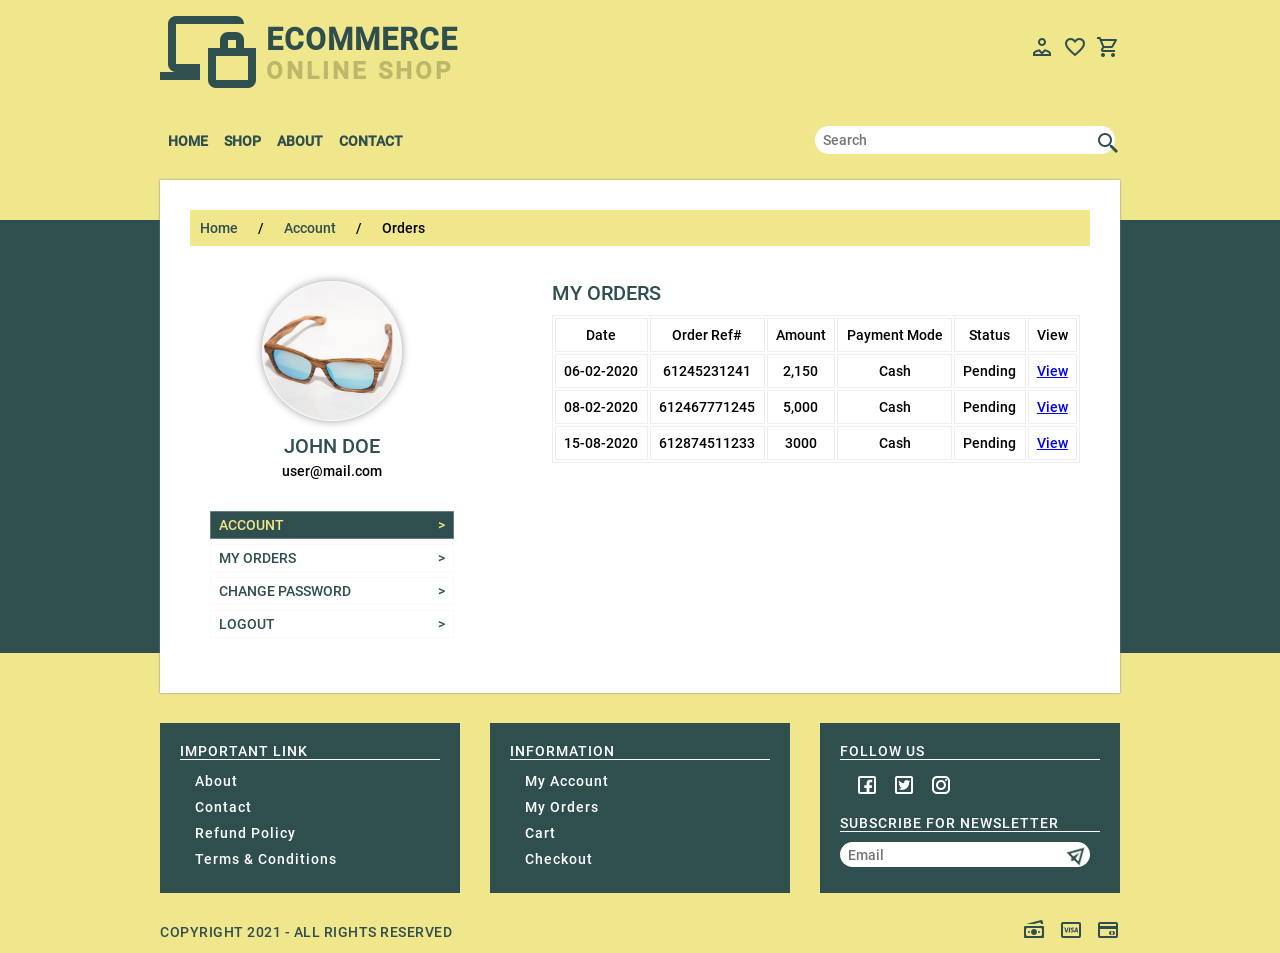
<file: frontend/khaki-ecommerce-html-template-main/orders.html>
<!DOCTYPE html>
<html lang="en">

 	<head>
 		<!-- Meta Tags -->
		<meta charset="UTF-8">
		<meta name="author" content="Kamran Mubarik">
		<meta name="viewport" content="width=device-width, initial-scale=1.0">
		<!-- Title -->
 		<title>E-Commerce Online Shop</title>
 		<!-- Style Sheet -->
		<link rel="stylesheet" type="text/css" href="css/style.css" />
		<!-- Javascript -->	
		<script type="text/javascript" src="js/jquery.min.js"></script>
 	</head>
<body>

	<header>
		<div class="container">
			<div class="brand">
				<div class="logo">
					<a href="index.html">
						<img src="img/icons/online_shopping.png">
						<div class="logo-text">
							<p class="big-logo">Ecommerce</p>
							<p class="small-logo">online shop</p>
						</div>
					</a>
				</div> <!-- logo -->
				<div class="shop-icon">
					<div class="dropdown">
						<img src="img/icons/account.png">
						<div class="dropdown-menu">
							<ul>
								<li><a href="account.html">My Account</a></li>
								<li><a href="orders.html">My Orders</a></li>
							</ul>
						</div>
					</div>
					<div class="dropdown">
						<img src="img/icons/heart.png">
						<div class="dropdown-menu wishlist-item">
							<table border="1">
								<thead>
									<tr>
										<th>Image</th>
										<th>Product Name</th>
									</tr>
								</thead>
								<tbody>
									<tr>
										<td><img src="img/product/img1.jpg"></td>
										<td>product name</td>
									</tr>
									<tr>
										<td><img src="img/product/img2.jpg"></td>
										<td>product name</td>
									</tr>
								</tbody>
							</table>
						</div>
					</div>
					<div class="dropdown">
						<img src="img/icons/shopping_cart.png">
						<div class="dropdown-menu cart-item">
							<table border="1">
								<thead>
									<tr>
										<th>Image</th>
										<th>Product Name</th>
										<th class="center">Price</th>
										<th class="center">Qty.</th>
										<th class="center">Amount</th>
									</tr>
								</thead>
								<tbody>
									<tr>
										<td><img src="img/product/img1.jpg"></td>
										<td>product name</td>
										<td class="center">1200</td>
										<td class="center">2</td>
										<td class="center">2400</td>
									</tr>
									<tr>
										<td><img src="img/product/img2.jpg"></td>
										<td>product name</td>
										<td class="center">1500</td>
										<td class="center">2</td>
										<td class="center">3000</td>
									</tr>
								</tbody>
							</table>
						</div>
					</div>
				</div> <!-- shop icons -->
			</div> <!-- brand -->

			<div class="menu-bar">
				<div class="menu">
					<ul>
						<li><a href="index.html">Home</a></li>
						<li><a href="shop.html">Shop</a></li>
						<li><a href="about.html">About</a></li>
						<li><a href="contact.html">Contact</a></li>
					</ul>
				</div>
				<div class="search-bar">
					<form>
						<div class="form-group">
							<input type="text" class="form-control" name="search" placeholder="Search">
							<img src="img/icons/search.png">
						</div>
					</form>
				</div>
			</div> <!-- menu -->
		</div> <!-- container -->
	</header> <!-- header -->

	<div class="container">
		<main>
			<div class="breadcrumb">
				<ul>
					<li><a href="index.html">Home</a></li>
					<li> / </li>
					<li><a href="account.html">Account</a></li>
					<li> / </li>
					<li>Orders</li>
				</ul>
			</div> <!-- End of Breadcrumb-->

			
			<div class="account-page">
				<div class="profile">
					<div class="profile-img">
						<img src="img/product/img5.jpg">
						<h2>John Doe</h2>
						<p>user@mail.com</p>
					</div>						
					<ul>
						<li><a href="account.html" class="active">Account <span>></span></a></li>
						<li><a href="orders.html">My Orders <span>></span></a></li>
						<li><a href="change-password.html">Change Password <span>></span></a></li>
						<li><a href="">Logout <span>></span></a></li>
					</ul>
				</div>
				<div class="account-detail">					
					<h2>My Orders</h2>
					<div class="order-detail">
						<table>
							<thead>
								<tr>
									<th>Date</th>
									<th>Order Ref#</th>
									<th>Amount</th>
									<th>Payment Mode</th>
									<th>Status</th>
									<th>View</th>
								</tr>
							</thead>
							<tbody>
								<tr>
									<td>06-02-2020</td>
									<td>61245231241</td>
									<td>2,150</td>
									<td>Cash</td>
									<td>Pending</td>
									<td><a href="#">View</a></td>
								</tr>
								<tr>
									<td>08-02-2020</td>
									<td>612467771245</td>
									<td>5,000</td>
									<td>Cash</td>
									<td>Pending</td>
									<td><a href="#">View</a></td>
								</tr>
								<tr>
									<td>15-08-2020</td>
									<td>612874511233</td>
									<td>3000</td>
									<td>Cash</td>
									<td>Pending</td>
									<td><a href="#">View</a></td>
								</tr>	
							</tbody>
						</table>
					</div>
				</div>				
			</div>		
		</main> <!-- Main Area -->
	</div>

	<footer>
		<div class="container">
			<div class="footer-widget">
				<div class="widget">
					<div class="widget-heading">
						<h3>Important Link</h3>
					</div>
					<div class="widget-content">
						<ul>
							<li><a href="about.html">About</a></li>
							<li><a href="contact.html">Contact</a></li>
							<li><a href="refund.html">Refund Policy</a></li>
							<li><a href="terms.html">Terms & Conditions</a></li>
						</ul>
					</div>
				</div>
				<div class="widget">
					<div class="widget-heading">
						<h3>Information</h3>
					</div>
					<div class="widget-content">
						<ul>
							<li><a href="account.html">My Account</a></li>
							<li><a href="orders.html">My Orders</a></li>
							<li><a href="cart.html">Cart</a></li>
							<li><a href="checkout.html">Checkout</a></li>
						</ul>
					</div>
				</div>
				<div class="widget">
					<div class="widget-heading">
						<h3>Follow us</h3>
					</div>
					<div class="widget-content">
						<div class="follow">
							<ul>
								<li><a href="#"><img src="img/icons/facebook.png"></a></li>
								<li><a href="#"><img src="img/icons/twitter.png"></a></li>
								<li><a href="#"><img src="img/icons/instagram.png"></a></li>
							</ul>
						</div>						
					</div>
					<div class="widget-heading">
						<h3>Subscribe for Newsletter</h3>
					</div>
					<div class="widget-content">
						<div class="subscribe">
							<form>
								<div class="form-group">
									<input type="text" class="form-control" name="subscribe" placeholder="Email">
									<img src="img/icons/paper_plane.png">
								</div>
							</form>
						</div>						
					</div>
				</div>
			</div> <!-- Footer Widget -->
			<div class="footer-bar">
				<div class="copyright-text">
					<p>Copyright 2021 - All Rights Reserved</p>
				</div>
				<div class="payment-mode">
					<img src="img/icons/paper_money.png">
					<img src="img/icons/visa.png">
					<img src="img/icons/mastercard.png">
				</div>
			</div> <!-- Footer Bar -->
		</div>
	</footer> <!-- Footer Area -->

</body>

</html>
</file>
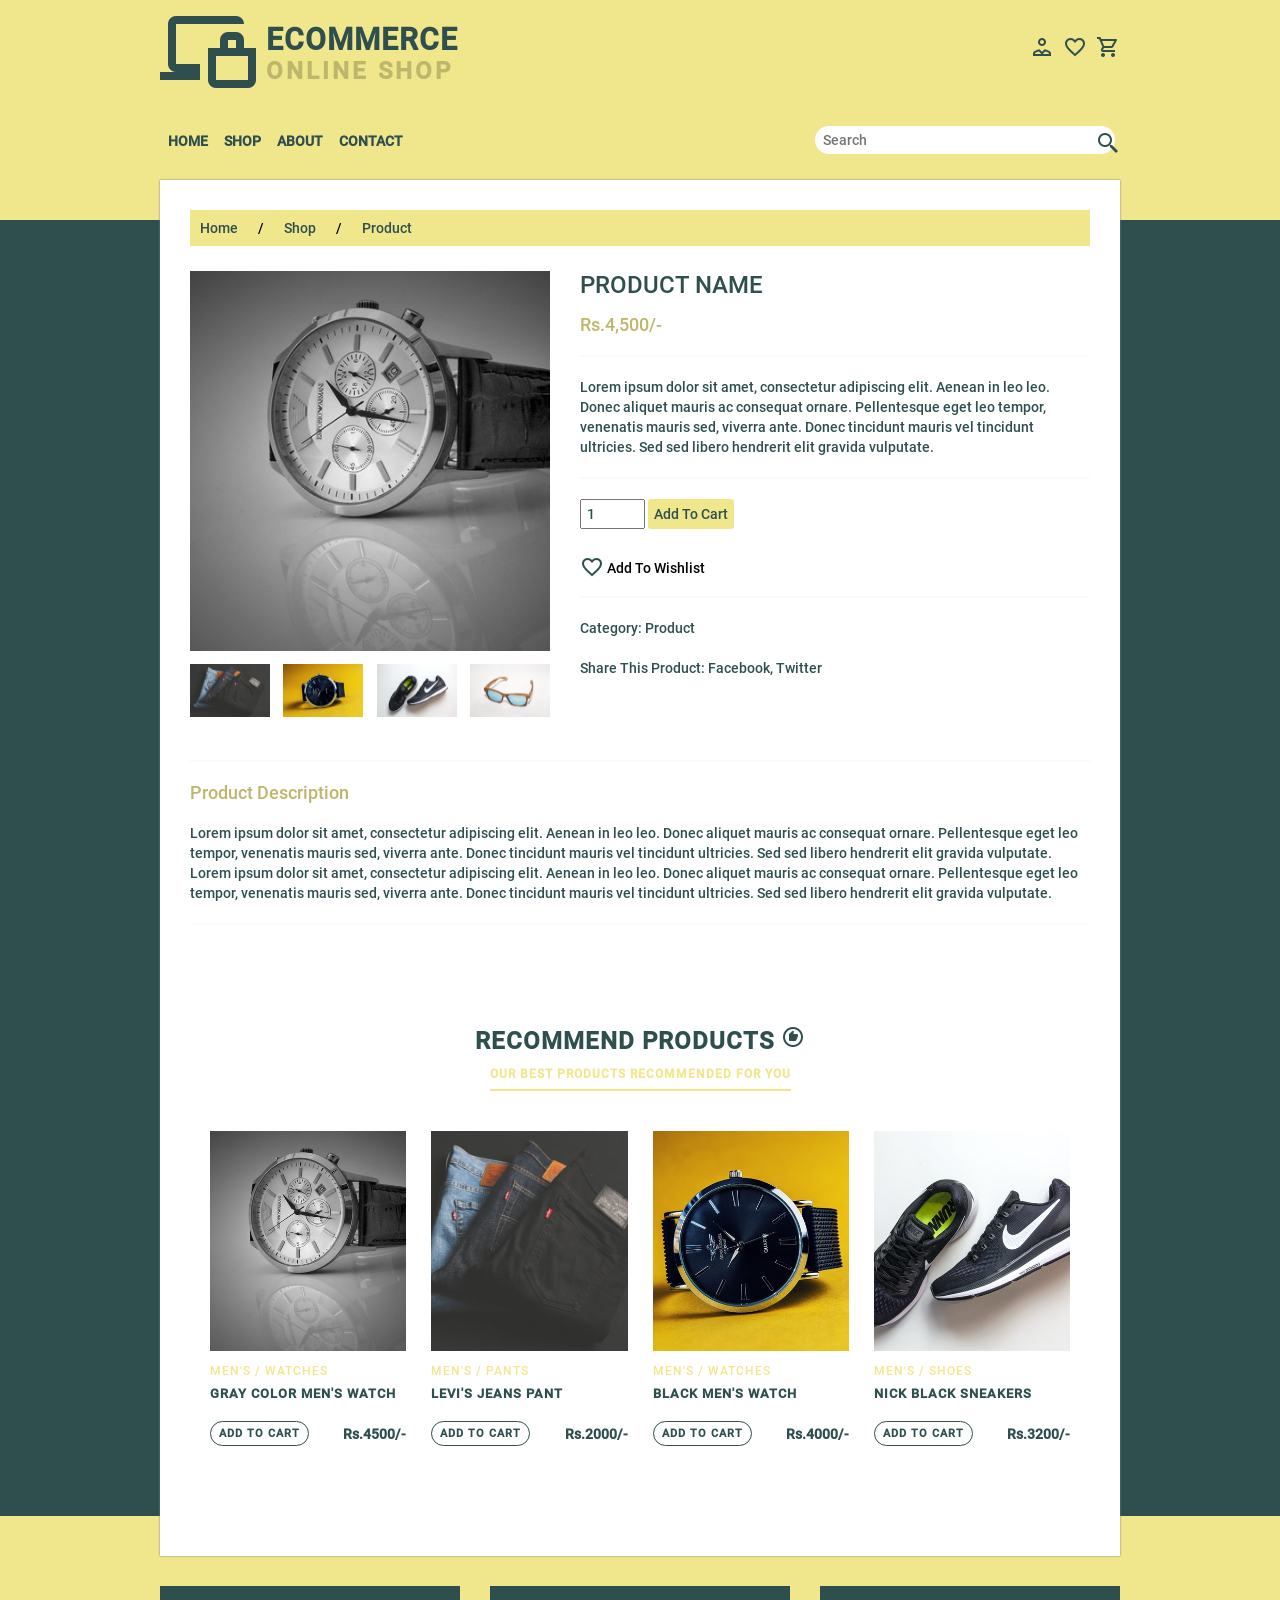
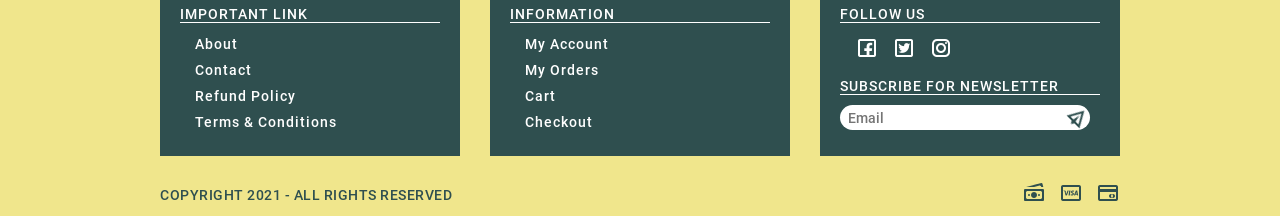
<file: frontend/khaki-ecommerce-html-template-main/product.html>
<!DOCTYPE html>
<html lang="en">

 	<head>
 		<!-- Meta Tags -->
		<meta charset="UTF-8">
		<meta name="author" content="Kamran Mubarik">
		<meta name="viewport" content="width=device-width, initial-scale=1.0">
		<!-- Title -->
 		<title>E-Commerce Online Shop</title>
 		<!-- Style Sheet -->
		<link rel="stylesheet" type="text/css" href="css/style.css" />
		<!-- Javascript -->	
		<script type="text/javascript" src="js/jquery.min.js"></script>
		<!-- FancyBox -->
		<link rel="stylesheet" href="fancybox/source/jquery.fancybox.css" type="text/css" media="screen" />
		<script type="text/javascript" src="fancybox/source/jquery.fancybox.pack.js"></script>

		<!-- Optionally add helpers - button, thumbnail and/or media -->
		<link rel="stylesheet" href="fancybox/source/helpers/jquery.fancybox-buttons.css" type="text/css" media="screen" />
		<script type="text/javascript" src="fancybox/source/helpers/jquery.fancybox-buttons.js"></script>
		<script type="text/javascript" src="fancybox/source/helpers/jquery.fancybox-media.js"></script>

		<link rel="stylesheet" href="fancybox/source/helpers/jquery.fancybox-thumbs.css" type="text/css" media="screen" />
		<script type="text/javascript" src="fancybox/source/helpers/jquery.fancybox-thumbs.js"></script>
		<script>
		$(document).ready(function(){		
			$('.fancybox').fancybox({
				openEffect  : 'none',
				closeEffect : 'none',

				prevEffect : 'none',
				nextEffect : 'none',

				closeBtn  : false,

				helpers : {
					title : {
						type : 'inside'
					},
					buttons	: {}
				},

				afterLoad : function() {
					this.title = 'Image ' + (this.index + 1) + ' of ' + this.group.length + (this.title ? ' - ' + this.title : '');
				}
			});
		});

  		</script>
 	</head>
<body>

	<header>
		<div class="container">
			<div class="brand">
				<div class="logo">
					<a href="index.html">
						<img src="img/icons/online_shopping.png">
						<div class="logo-text">
							<p class="big-logo">Ecommerce</p>
							<p class="small-logo">online shop</p>
						</div>
					</a>
				</div> <!-- logo -->
				<div class="shop-icon">
					<div class="dropdown">
						<img src="img/icons/account.png">
						<div class="dropdown-menu">
							<ul>
								<li><a href="account.html">My Account</a></li>
								<li><a href="orders.html">My Orders</a></li>
							</ul>
						</div>
					</div>
					<div class="dropdown">
						<img src="img/icons/heart.png">
						<div class="dropdown-menu wishlist-item">
							<table border="1">
								<thead>
									<tr>
										<th>Image</th>
										<th>Product Name</th>
									</tr>
								</thead>
								<tbody>
									<tr>
										<td><img src="img/product/img1.jpg"></td>
										<td>product name</td>
									</tr>
									<tr>
										<td><img src="img/product/img2.jpg"></td>
										<td>product name</td>
									</tr>
								</tbody>
							</table>
						</div>
					</div>
					<div class="dropdown">
						<img src="img/icons/shopping_cart.png">
						<div class="dropdown-menu cart-item">
							<table border="1">
								<thead>
									<tr>
										<th>Image</th>
										<th>Product Name</th>
										<th class="center">Price</th>
										<th class="center">Qty.</th>
										<th class="center">Amount</th>
									</tr>
								</thead>
								<tbody>
									<tr>
										<td><img src="img/product/img1.jpg"></td>
										<td>product name</td>
										<td class="center">1200</td>
										<td class="center">2</td>
										<td class="center">2400</td>
									</tr>
									<tr>
										<td><img src="img/product/img2.jpg"></td>
										<td>product name</td>
										<td class="center">1500</td>
										<td class="center">2</td>
										<td class="center">3000</td>
									</tr>
								</tbody>
							</table>
						</div>
					</div>
				</div> <!-- shop icons -->
			</div> <!-- brand -->

			<div class="menu-bar">
				<div class="menu">
					<ul>
						<li><a href="index.html">Home</a></li>
						<li><a href="shop.html">Shop</a></li>
						<li><a href="about.html">About</a></li>
						<li><a href="contact.html">Contact</a></li>
					</ul>
				</div>
				<div class="search-bar">
					<form>
						<div class="form-group">
							<input type="text" class="form-control" name="search" placeholder="Search">
							<img src="img/icons/search.png">
						</div>
					</form>
				</div>
			</div> <!-- menu -->
		</div> <!-- container -->
	</header> <!-- header -->

	<div class="container">
		<main>
			<div class="breadcrumb">
				<ul>
					<li><a href="index.html">Home</a></li>
					<li> / </li>
					<li><a href="">Shop</a></li>
					<li> / </li>
					<li><a href="">Product</a></li>
				</ul>
			</div> <!-- End of Breadcrumb-->

			<div class="single-product">
				<div class="images-section">
					<div class="larg-img">
						<img src="img/product/img1.jpg">
					</div>
					<div class="small-img">
						<a class="fancybox" rel="group" href="img/product/img2.jpg">
							<img src="img/product/img2.jpg">
						</a>
						<a class="fancybox" rel="group" href="img/product/img3.jpg">
							<img src="img/product/img3.jpg">
						</a>
						<a class="fancybox" rel="group" href="img/product/img4.jpg">
							<img src="img/product/img4.jpg">
						</a>
						<a class="fancybox" rel="group" href="img/product/img5.jpg">
							<img src="img/product/img5.jpg">
						</a>
					</div>
				</div> <!-- End of Images Section-->

				<div class="product-detail">
					<div class="product-name">
						<h2>Product Name</h2>
					</div>
					<div class="product-price">
						<h3>Rs.4,500/-</h3>
					</div>
					<hr>
					<div class="product-description">
						<p>Lorem ipsum dolor sit amet, consectetur adipiscing elit. Aenean in leo leo. Donec aliquet mauris ac consequat ornare. Pellentesque eget leo tempor, venenatis mauris sed, viverra ante. Donec tincidunt mauris vel tincidunt ultricies. Sed sed libero hendrerit elit gravida vulputate.</p>
					</div>
					<hr>
					<div class="product-cart">
						<form id="cart-form">
							<div class="form-group">
								<input type="number" class="cart-number" name="cartNumber" value="1" min="1" max="10">
								<input type="submit" name="addToCart" value="Add To Cart">
							</div>
						</form>
						<form id="wishlist-form">
							<div class="form-group">
								<input type="checkbox" class="wishlist" name="wishlist"> Add To Wishlist
							</div>
						</form>
					</div>
					<hr>
					<div class="product-meta">
						<p><b>Category: </b> Product</p>
						<p><b>Share This Product: </b> Facebook, Twitter</p>
					</div>
				</div> <!-- End of Product Detail-->
			</div>
			<hr>
			<div class="product-long-description">
				<h3>Product Description</h3>
				<p>
					Lorem ipsum dolor sit amet, consectetur adipiscing elit. Aenean in leo leo. Donec aliquet mauris ac consequat ornare. Pellentesque eget leo tempor, venenatis mauris sed, viverra ante. Donec tincidunt mauris vel tincidunt ultricies. Sed sed libero hendrerit elit gravida vulputate. 
				</p>
				<p>
					Lorem ipsum dolor sit amet, consectetur adipiscing elit. Aenean in leo leo. Donec aliquet mauris ac consequat ornare. Pellentesque eget leo tempor, venenatis mauris sed, viverra ante. Donec tincidunt mauris vel tincidunt ultricies. Sed sed libero hendrerit elit gravida vulputate. 
				</p>
			</div>
			<hr>
			<div class="new-product-section">
				<div class="product-section-heading">
					<h2>Recommend Products <img src="img/icons/good_quality.png"></h2>
					<h3>OUR BEST PRODUCTS RECOMMENDED FOR YOU</h3>
				</div>
				<div class="product-content">
					<div class="product">
						<a href="product.html">
							<img src="img/product/img1.jpg">
						</a>
						<div class="product-detail">
							<h3>Men's / Watches</h3>
							<h2>Gray Color Men's Watch</h2>
							<a href="#">Add to Cart</a>
							<p>Rs.4500/-</p>
						</div>						
					</div>
					<div class="product">
						<a href="product.html">
							<img src="img/product/img2.jpg">
						</a>
						<div class="product-detail">
							<h3>Men's / Pants</h3>
							<h2>Levi's Jeans Pant</h2>
							<a href="#">Add to Cart</a>
							<p>Rs.2000/-</p>
						</div>
					</div>
					<div class="product">
						<a href="product.html">
							<img src="img/product/img3.jpg">
						</a>
						<div class="product-detail">
							<h3>Men's / Watches</h3>
							<h2>Black Men's Watch</h2>
							<a href="#">Add to Cart</a>
							<p>Rs.4000/-</p>
						</div>
					</div>
					<div class="product">
						<a href="product.html">
							<img src="img/product/img4.jpg">
						</a>
						<div class="product-detail">
							<h3>Men's / Shoes</h3>
							<h2>Nick Black Sneakers</h2>
							<a href="#">Add to Cart</a>
							<p>Rs.3200/-</p>
						</div>
					</div>
				</div>
			</div> <!-- Recommend Product Section -->
		</main> <!-- Main Area -->
	</div>

	<footer>
		<div class="container">
			<div class="footer-widget">
				<div class="widget">
					<div class="widget-heading">
						<h3>Important Link</h3>
					</div>
					<div class="widget-content">
						<ul>
							<li><a href="about.html">About</a></li>
							<li><a href="contact.html">Contact</a></li>
							<li><a href="refund.html">Refund Policy</a></li>
							<li><a href="terms.html">Terms & Conditions</a></li>
						</ul>
					</div>
				</div>
				<div class="widget">
					<div class="widget-heading">
						<h3>Information</h3>
					</div>
					<div class="widget-content">
						<ul>
							<li><a href="account.html">My Account</a></li>
							<li><a href="orders.html">My Orders</a></li>
							<li><a href="cart.html">Cart</a></li>
							<li><a href="checkout.html">Checkout</a></li>
						</ul>
					</div>
				</div>
				<div class="widget">
					<div class="widget-heading">
						<h3>Follow us</h3>
					</div>
					<div class="widget-content">
						<div class="follow">
							<ul>
								<li><a href="#"><img src="img/icons/facebook.png"></a></li>
								<li><a href="#"><img src="img/icons/twitter.png"></a></li>
								<li><a href="#"><img src="img/icons/instagram.png"></a></li>
							</ul>
						</div>						
					</div>
					<div class="widget-heading">
						<h3>Subscribe for Newsletter</h3>
					</div>
					<div class="widget-content">
						<div class="subscribe">
							<form>
								<div class="form-group">
									<input type="text" class="form-control" name="subscribe" placeholder="Email">
									<img src="img/icons/paper_plane.png">
								</div>
							</form>
						</div>						
					</div>
				</div>
			</div> <!-- Footer Widget -->
			<div class="footer-bar">
				<div class="copyright-text">
					<p>Copyright 2021 - All Rights Reserved</p>
				</div>
				<div class="payment-mode">
					<img src="img/icons/paper_money.png">
					<img src="img/icons/visa.png">
					<img src="img/icons/mastercard.png">
				</div>
			</div> <!-- Footer Bar -->
		</div>
	</footer> <!-- Footer Area -->

</body>

</html>
</file>
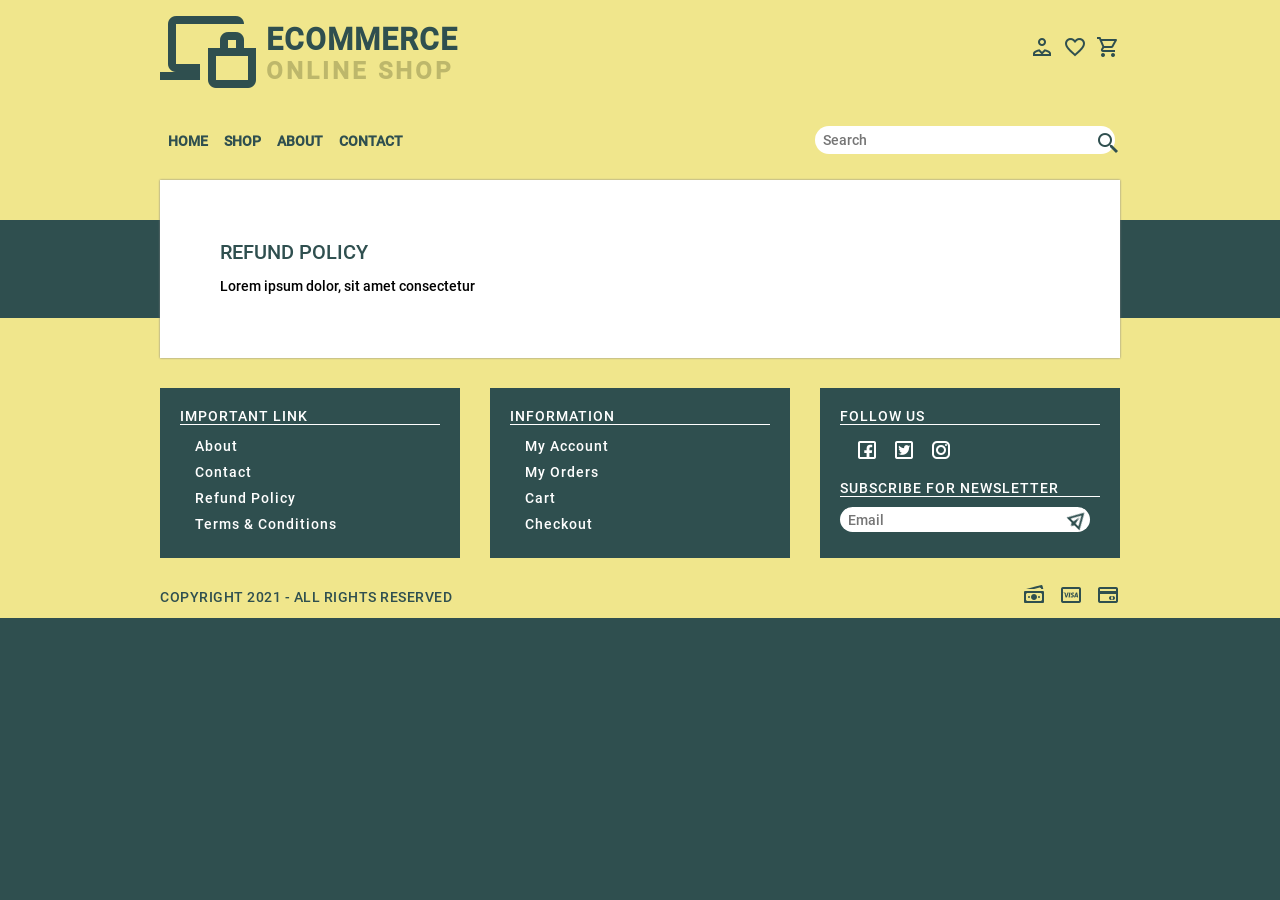
<file: frontend/khaki-ecommerce-html-template-main/refund.html>
<!DOCTYPE html>
<html lang="en">

 	<head>
 		<!-- Meta Tags -->
		<meta charset="UTF-8">
		<meta name="author" content="Kamran Mubarik">
		<meta name="viewport" content="width=device-width, initial-scale=1.0">
		<!-- Title -->
 		<title>E-Commerce Online Shop</title>
 		<!-- Style Sheet -->
		<link rel="stylesheet" type="text/css" href="css/style.css" />  		
 	</head>
<body>

	<header>
		<div class="container">
			<div class="brand">
				<div class="logo">
					<a href="index.html">
						<img src="img/icons/online_shopping.png">
						<div class="logo-text">
							<p class="big-logo">Ecommerce</p>
							<p class="small-logo">online shop</p>
						</div>
					</a>
				</div> <!-- logo -->
				<div class="shop-icon">
					<div class="dropdown">
						<img src="img/icons/account.png">
						<div class="dropdown-menu">
							<ul>
								<li><a href="account.html">My Account</a></li>
								<li><a href="orders.html">My Orders</a></li>
							</ul>
						</div>
					</div>
					<div class="dropdown">
						<img src="img/icons/heart.png">
						<div class="dropdown-menu wishlist-item">
							<table border="1">
								<thead>
									<tr>
										<th>Image</th>
										<th>Product Name</th>
									</tr>
								</thead>
								<tbody>
									<tr>
										<td><img src="img/product/img1.jpg"></td>
										<td>product name</td>
									</tr>
									<tr>
										<td><img src="img/product/img2.jpg"></td>
										<td>product name</td>
									</tr>
								</tbody>
							</table>
						</div>
					</div>
					<div class="dropdown">
						<img src="img/icons/shopping_cart.png">
						<div class="dropdown-menu cart-item">
							<table border="1">
								<thead>
									<tr>
										<th>Image</th>
										<th>Product Name</th>
										<th class="center">Price</th>
										<th class="center">Qty.</th>
										<th class="center">Amount</th>
									</tr>
								</thead>
								<tbody>
									<tr>
										<td><img src="img/product/img1.jpg"></td>
										<td>product name</td>
										<td class="center">1200</td>
										<td class="center">2</td>
										<td class="center">2400</td>
									</tr>
									<tr>
										<td><img src="img/product/img2.jpg"></td>
										<td>product name</td>
										<td class="center">1500</td>
										<td class="center">2</td>
										<td class="center">3000</td>
									</tr>
								</tbody>
							</table>
						</div>
					</div>
				</div> <!-- shop icons -->
			</div> <!-- brand -->

			<div class="menu-bar">
				<div class="menu">
					<ul>
						<li><a href="index.html">Home</a></li>
						<li><a href="shop.html">Shop</a></li>
						<li><a href="about.html">About</a></li>
						<li><a href="contact.html">Contact</a></li>
					</ul>
				</div>
				<div class="search-bar">
					<form>
						<div class="form-group">
							<input type="text" class="form-control" name="search" placeholder="Search">
							<img src="img/icons/search.png">
						</div>
					</form>
				</div>
			</div> <!-- menu -->
		</div> <!-- container -->
	</header> <!-- header -->

	<div class="container">
		<main>
			<div class="about">
				<h2 class="heading">Refund Policy</h2>
				<p>Lorem ipsum dolor, sit amet consectetur</p>
			</div>
		</main> <!-- Main Area -->
	</div>

	<footer>
		<div class="container">
			<div class="footer-widget">
				<div class="widget">
					<div class="widget-heading">
						<h3>Important Link</h3>
					</div>
					<div class="widget-content">
						<ul>
							<li><a href="about.html">About</a></li>
							<li><a href="contact.html">Contact</a></li>
							<li><a href="refund.html">Refund Policy</a></li>
							<li><a href="terms.html">Terms & Conditions</a></li>
						</ul>
					</div>
				</div>
				<div class="widget">
					<div class="widget-heading">
						<h3>Information</h3>
					</div>
					<div class="widget-content">
						<ul>
							<li><a href="account.html">My Account</a></li>
							<li><a href="orders.html">My Orders</a></li>
							<li><a href="cart.html">Cart</a></li>
							<li><a href="checkout.html">Checkout</a></li>
						</ul>
					</div>
				</div>
				<div class="widget">
					<div class="widget-heading">
						<h3>Follow us</h3>
					</div>
					<div class="widget-content">
						<div class="follow">
							<ul>
								<li><a href="#"><img src="img/icons/facebook.png"></a></li>
								<li><a href="#"><img src="img/icons/twitter.png"></a></li>
								<li><a href="#"><img src="img/icons/instagram.png"></a></li>
							</ul>
						</div>						
					</div>
					<div class="widget-heading">
						<h3>Subscribe for Newsletter</h3>
					</div>
					<div class="widget-content">
						<div class="subscribe">
							<form>
								<div class="form-group">
									<input type="text" class="form-control" name="subscribe" placeholder="Email">
									<img src="img/icons/paper_plane.png">
								</div>
							</form>
						</div>						
					</div>
				</div>
			</div> <!-- Footer Widget -->
			<div class="footer-bar">
				<div class="copyright-text">
					<p>Copyright 2021 - All Rights Reserved</p>
				</div>
				<div class="payment-mode">
					<img src="img/icons/paper_money.png">
					<img src="img/icons/visa.png">
					<img src="img/icons/mastercard.png">
				</div>
			</div> <!-- Footer Bar -->
		</div>
	</footer> <!-- Footer Area -->

</body>

</html>
</file>
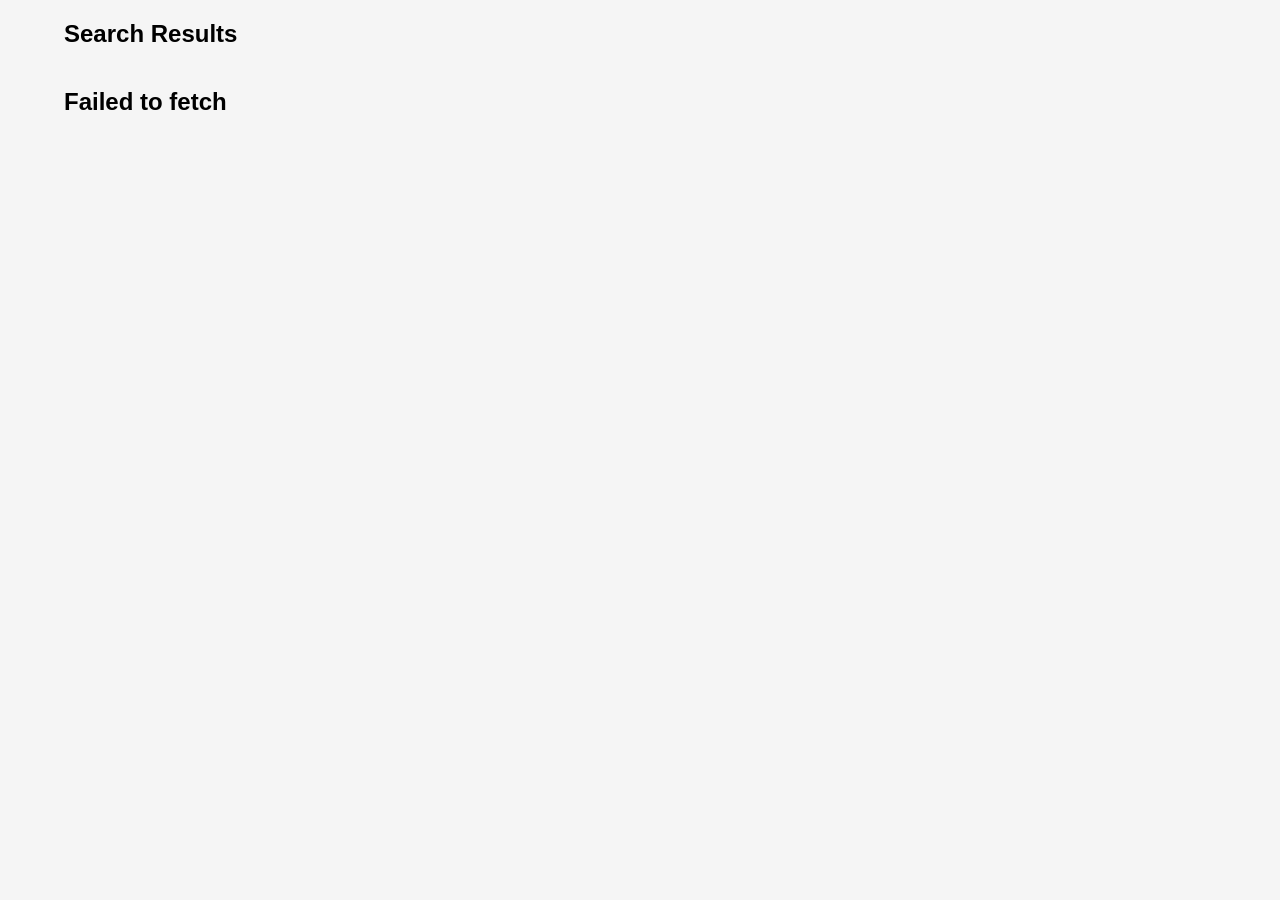
<file: frontend/khaki-ecommerce-html-template-main/results.html>
<!DOCTYPE html>
<html lang="en">
<head>
  <meta charset="UTF-8">
  <title>Search Results</title>

  <style>
    body {
      font-family: Arial;
      background: #f5f5f5;
      margin: 0;
    }

    .container {
      width: 90%;
      margin: auto;
    }

    h2 {
      margin: 20px 0;
    }

    .grid {
      display: grid;
      grid-template-columns: repeat(auto-fill, minmax(200px, 1fr));
      gap: 20px;
    }

    .card {
      background: white;
      padding: 10px;
      border-radius: 10px;
      box-shadow: 0 2px 10px rgba(0,0,0,0.1);
      transition: 0.2s;
    }

    .card:hover {
      transform: scale(1.03);
    }

    .card img {
      width: 100%;
      height: 150px;
      object-fit: cover;
      border-radius: 8px;
    }

    .title {
      font-size: 16px;
      font-weight: bold;
      margin: 5px 0;
    }

    .category {
      color: gray;
      font-size: 13px;
    }

    .price {
      color: green;
      font-weight: bold;
    }
  </style>
</head>

<body>

<div class="container">
  <h2>Search Results</h2>
  <div id="results" class="grid"></div>
</div>

<script>
const params = new URLSearchParams(window.location.search);
const query = params.get("query")?.toLowerCase();

const container = document.getElementById("results");

function card(name, category, price, image) {
  return `
    <div class="card">
      <img src="${image}">
      <div class="category">${category}</div>
      <div class="title">${name}</div>
      <div class="price">₹${price}</div>
    </div>
  `;
}

// 🔥 GENERATE IMAGES AUTOMATICALLY
function generateImages(folder, prefix, count) {
  let arr = [];
  for (let i = 1; i <= count; i++) {
    arr.push(`img/${folder}/${prefix}${i}.jpg`);
  }
  return arr;
}

// 👇 CHANGE ONLY NUMBERS HERE
const watches = generateImages("watches", "w", 10);
const shoes = generateImages("shoes", "s", 10);
const bags = generateImages("handbags", "h", 10);

// 🔥 RANDOM PRICE
function price() {
  return Math.floor(Math.random() * 5000) + 1000;
}

// 🔥 RENDER
function render(list, category) {
  container.innerHTML = "";

  list.forEach((img, i) => {
    container.innerHTML += card(
      category + " " + (i + 1),
      category,
      price(),
      img
    );
  });
}

// =========================
// 🔥 WAF CALL (ADDED ONLY)
// =========================

fetch("http://localhost/api/search?input=" + encodeURIComponent(query))
  .then(res => {
    if (!res.ok) {
      return res.text().then(text => {
        throw new Error(text); // BLOCKED BY WAF
      });
    }
    return res.json(); // we don’t use it, just checking pass
  })
  .then(() => {
    // ✅ ONLY RUN YOUR EXISTING LOGIC IF ALLOWED

    if (query.includes("watch") || query.includes("calvin") || query.includes("rolex")) {
      render(watches, "Watch");
    }
    else if (query.includes("shoe")) {
      render(shoes, "Shoes");
    }
    else if (query.includes("bag")) {
      render(bags, "Handbag");
    }
    else {
      container.innerHTML = "<h3>No products found</h3>";
    }

  })
  .catch(err => {
    // ❌ BLOCKED BY WAF
    container.innerHTML = "<h2>" + err.message + "</h2>";
  });

</script>
</body>
</html>
</file>
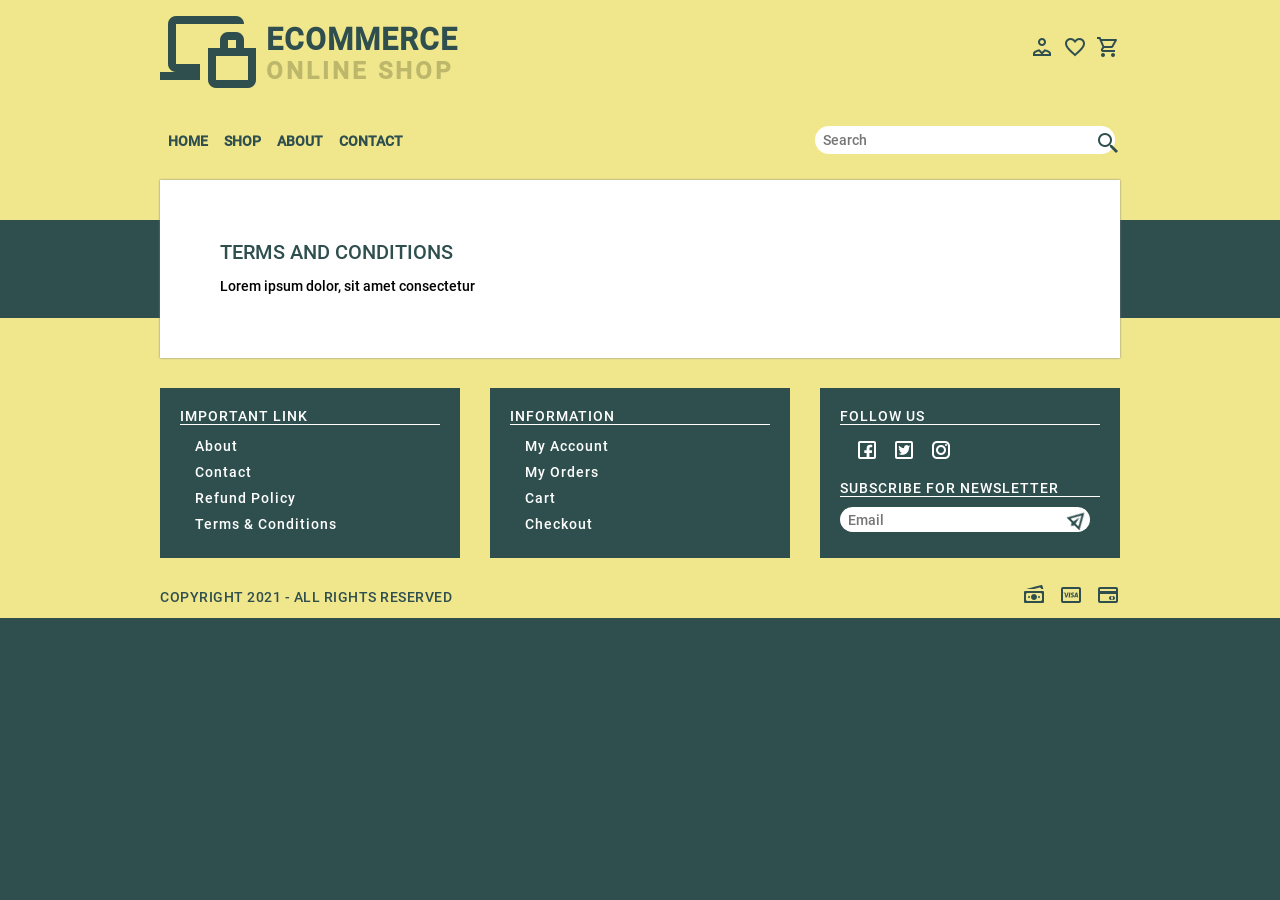
<file: frontend/khaki-ecommerce-html-template-main/terms.html>
<!DOCTYPE html>
<html lang="en">

 	<head>
 		<!-- Meta Tags -->
		<meta charset="UTF-8">
		<meta name="author" content="Kamran Mubarik">
		<meta name="viewport" content="width=device-width, initial-scale=1.0">
		<!-- Title -->
 		<title>E-Commerce Online Shop</title>
 		<!-- Style Sheet -->
		<link rel="stylesheet" type="text/css" href="css/style.css" />  		
 	</head>
<body>

	<header>
		<div class="container">
			<div class="brand">
				<div class="logo">
					<a href="index.html">
						<img src="img/icons/online_shopping.png">
						<div class="logo-text">
							<p class="big-logo">Ecommerce</p>
							<p class="small-logo">online shop</p>
						</div>
					</a>
				</div> <!-- logo -->
				<div class="shop-icon">
					<div class="dropdown">
						<img src="img/icons/account.png">
						<div class="dropdown-menu">
							<ul>
								<li><a href="account.html">My Account</a></li>
								<li><a href="orders.html">My Orders</a></li>
							</ul>
						</div>
					</div>
					<div class="dropdown">
						<img src="img/icons/heart.png">
						<div class="dropdown-menu wishlist-item">
							<table border="1">
								<thead>
									<tr>
										<th>Image</th>
										<th>Product Name</th>
									</tr>
								</thead>
								<tbody>
									<tr>
										<td><img src="img/product/img1.jpg"></td>
										<td>product name</td>
									</tr>
									<tr>
										<td><img src="img/product/img2.jpg"></td>
										<td>product name</td>
									</tr>
								</tbody>
							</table>
						</div>
					</div>
					<div class="dropdown">
						<img src="img/icons/shopping_cart.png">
						<div class="dropdown-menu cart-item">
							<table border="1">
								<thead>
									<tr>
										<th>Image</th>
										<th>Product Name</th>
										<th class="center">Price</th>
										<th class="center">Qty.</th>
										<th class="center">Amount</th>
									</tr>
								</thead>
								<tbody>
									<tr>
										<td><img src="img/product/img1.jpg"></td>
										<td>product name</td>
										<td class="center">1200</td>
										<td class="center">2</td>
										<td class="center">2400</td>
									</tr>
									<tr>
										<td><img src="img/product/img2.jpg"></td>
										<td>product name</td>
										<td class="center">1500</td>
										<td class="center">2</td>
										<td class="center">3000</td>
									</tr>
								</tbody>
							</table>
						</div>
					</div>
				</div> <!-- shop icons -->
			</div> <!-- brand -->

			<div class="menu-bar">
				<div class="menu">
					<ul>
						<li><a href="index.html">Home</a></li>
						<li><a href="shop.html">Shop</a></li>
						<li><a href="about.html">About</a></li>
						<li><a href="contact.html">Contact</a></li>
					</ul>
				</div>
				<div class="search-bar">
					<form>
						<div class="form-group">
							<input type="text" class="form-control" name="search" placeholder="Search">
							<img src="img/icons/search.png">
						</div>
					</form>
				</div>
			</div> <!-- menu -->
		</div> <!-- container -->
	</header> <!-- header -->

	<div class="container">
		<main>
			<div class="about">
				<h2 class="heading">Terms and Conditions</h2>
				<p>Lorem ipsum dolor, sit amet consectetur</p>
			</div>
		</main> <!-- Main Area -->
	</div>

	<footer>
		<div class="container">
			<div class="footer-widget">
				<div class="widget">
					<div class="widget-heading">
						<h3>Important Link</h3>
					</div>
					<div class="widget-content">
						<ul>
							<li><a href="about.html">About</a></li>
							<li><a href="contact.html">Contact</a></li>
							<li><a href="refund.html">Refund Policy</a></li>
							<li><a href="terms.html">Terms & Conditions</a></li>
						</ul>
					</div>
				</div>
				<div class="widget">
					<div class="widget-heading">
						<h3>Information</h3>
					</div>
					<div class="widget-content">
						<ul>
							<li><a href="account.html">My Account</a></li>
							<li><a href="orders.html">My Orders</a></li>
							<li><a href="cart.html">Cart</a></li>
							<li><a href="checkout.html">Checkout</a></li>
						</ul>
					</div>
				</div>
				<div class="widget">
					<div class="widget-heading">
						<h3>Follow us</h3>
					</div>
					<div class="widget-content">
						<div class="follow">
							<ul>
								<li><a href="#"><img src="img/icons/facebook.png"></a></li>
								<li><a href="#"><img src="img/icons/twitter.png"></a></li>
								<li><a href="#"><img src="img/icons/instagram.png"></a></li>
							</ul>
						</div>						
					</div>
					<div class="widget-heading">
						<h3>Subscribe for Newsletter</h3>
					</div>
					<div class="widget-content">
						<div class="subscribe">
							<form>
								<div class="form-group">
									<input type="text" class="form-control" name="subscribe" placeholder="Email">
									<img src="img/icons/paper_plane.png">
								</div>
							</form>
						</div>						
					</div>
				</div>
			</div> <!-- Footer Widget -->
			<div class="footer-bar">
				<div class="copyright-text">
					<p>Copyright 2021 - All Rights Reserved</p>
				</div>
				<div class="payment-mode">
					<img src="img/icons/paper_money.png">
					<img src="img/icons/visa.png">
					<img src="img/icons/mastercard.png">
				</div>
			</div> <!-- Footer Bar -->
		</div>
	</footer> <!-- Footer Area -->

</body>

</html>
</file>
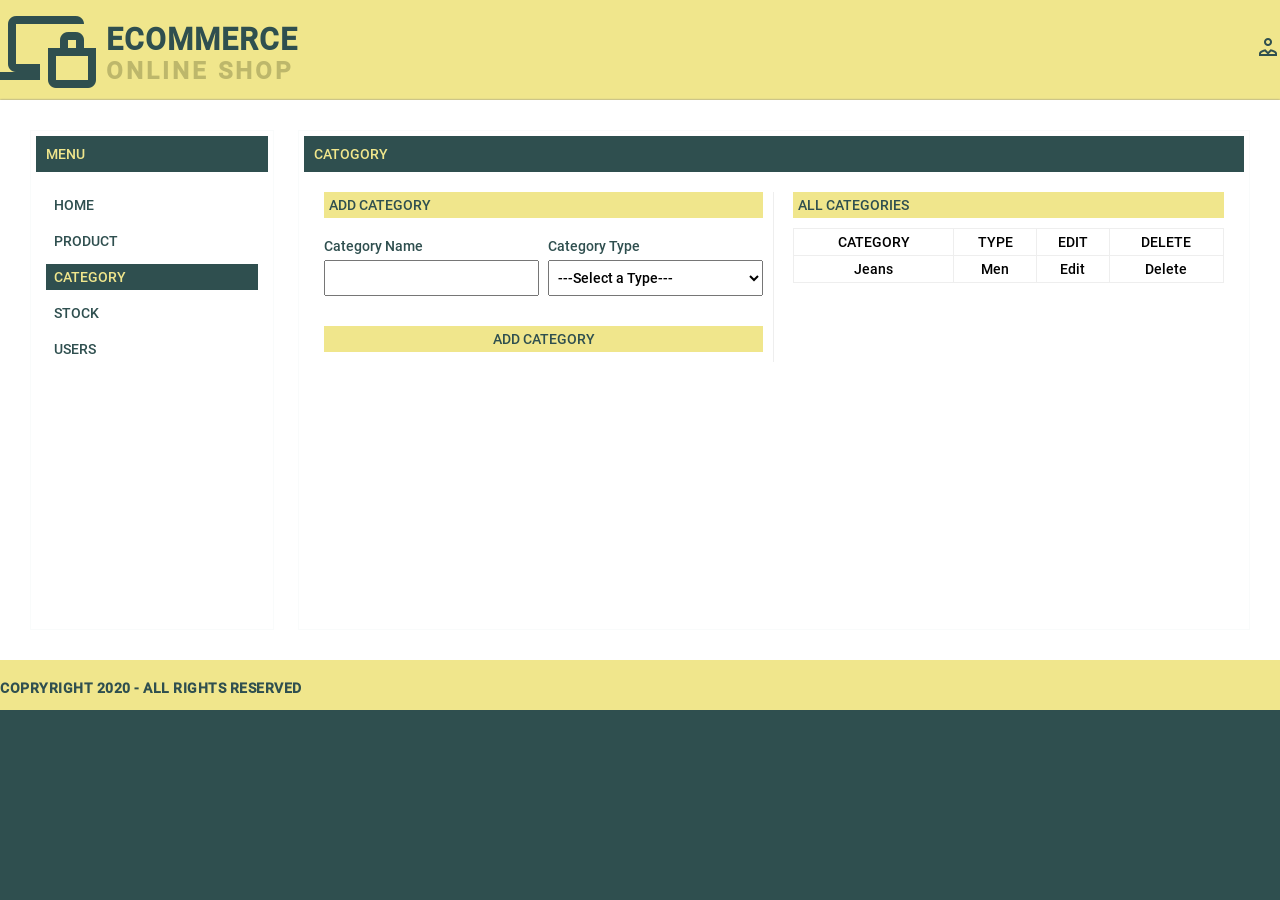
<file: frontend/khaki-ecommerce-html-template-main/admin/category.html>
<!DOCTYPE html>
<html lang="en">

 	<head>
 		<!-- Meta Tags -->
		<meta charset="UTF-8">
		<meta name="author" content="Kamran Mubarik">
		<meta name="viewport" content="width=device-width, initial-scale=1.0">
		<!-- Title -->
 		<title>Create an E-Commerce Website using HTML, CSS and JS</title>
 		<!-- Style Sheet -->
		<link rel="stylesheet" type="text/css" href="css/style.css" />
 	</head>
<body>

	<header>
		<div class="container">
			<div class="brand">
				<div class="logo">
					<a href="index.html">
						<img src="../img/icons/online_shopping.png">
						<div class="logo-text">
							<p class="big-logo">Ecommerce</p>
							<p class="small-logo">online shop</p>
						</div>
					</a>
				</div> <!-- logo -->
				<div class="shop-icon">
					<div class="dropdown">
						<img src="../img/icons/account.png">
						<div class="dropdown-menu">
							<ul>
								<li><a href="#">My Account</a></li>								
								<li><a href="#">Settings</a></li>
								<li><a href="#">Logout</a></li>
							</ul>
						</div>
					</div>
				</div> <!-- shop icons -->
			</div> <!-- brand -->
		</div> <!-- container -->
	</header> <!-- header -->

	<main>
		
		<div class="main-content">
			<div class="sidebar">
				<h3>Menu</h3>
				<ul>
					<li><a href="index.html">Home</a></li>
					<li><a href="product.html">Product</a></li>
					<li><a class="active" href="category.html">Category</a></li>
					<li><a href="stock.html">Stock</a></li>
					<li><a href="">Users</a></li>
				</ul>				
			</div>
			<div class="content">
				<h3>Catogory</h3>
				<div class="content-data">
					<div class="content-form">
						<form>
							<h4>Add Category</h4>
							<div class="form-inline">
								<div class="form-group">
									<label>Category Name</label>
									<input type="text" name="cat_name">
								</div>
								<div class="form-group">
									<label>Category Type</label>
									<select name="cat_type">
										<option>---Select a Type---</option>
										<option value="men">Men</option>
										<option value="women">Women</option>
									</select>
								</div>
							</div>										
							<div class="form-group">
								<label></label>
								<input type="submit" name="addCategory" value="Add Category">
							</div>
						</form>
					</div>
					<div class="content-detail">
						<h4>All Categories</h4>
						<table>
							<thead>
								<tr>
									<th>Category</th>
									<th>Type</th>
									<th>Edit</th>
									<th>Delete</th>
								</tr>
							</thead>
							<tbody>
								<tr>
									<td>Jeans</td>
									<td>Men</td>
									<td>Edit</td>
									<td>Delete</td>
								</tr>
							</tbody>
						</table>
					</div>
				</div>
			</div>
		</div>		

	</main> <!-- Main Area -->

	<footer>
		<div class="container">
			<div class="footer-bar">
				<div class="copyright-text">
					<p>Copryright 2020 - All Rights Reserved</p>
				</div>
			</div> <!-- Footer Bar -->
		</div>
	</footer> <!-- Footer Area -->

</body>

</html>
</file>
<file: frontend/khaki-ecommerce-html-template-main/admin/css/style.css>
/* Variriables */
:root{
	--khaki: #F0E68C;
	--khakiDark: #BDB76B;
	--darkStaleGray: #2F4F4F;
	--white: #FFFFFF;
}
/* Import Font */
@font-face{
	font-family: Roboto;
	src: url(../../fonts/Roboto/Roboto-Medium.ttf);
}
/* Global Settings */
*{
	padding: 0;
	margin: 0;
	font-family: Roboto;
	font-size: 14px;
	font-weight: normal;
	box-sizing: border-box;
}
body{
	width: 100%;
	height: 100vh;
	background-color: var(--darkStaleGray);
}
hr{
	border: 1px solid rgba(236, 240, 241,0.3);
}
.container{
	width: 1280px;
	margin: 0 auto;
}
/* Header Styling */
header{
	height: 100px;
	background-color: var(--khaki);
}
header .brand{
	display: flex;
	justify-content: space-between;
	align-items: center;
}
header .logo{
	width: 280px;
	height: auto;
}
header .logo a{
	display: flex;
	align-items: center;
	text-decoration: none;
}
header .logo img{
	margin-right: 10px;
}
header .logo p.big-logo{
	font-size: 30px;
	font-weight: bold;
	color: var(--darkStaleGray);
	text-transform: uppercase;
	letter-spacing: 1px;
	margin-top: 10px;
}
header .logo p.small-logo{
	font-size: 24px;
	font-weight: bold;
	color: var(--khakiDark);
	text-transform: uppercase;
	letter-spacing: 3px;
}
header .shop-icon img{
	cursor: pointer;
}
header .dropdown{
	position: relative;
	display: inline-block;
}
header .dropdown:hover .dropdown-menu{
	display: block;
}
header .dropdown-menu{
	position: absolute;
	right: 0;
	background-color: var(--white);
	padding: 15px;
	min-width: 140px;
	display: none;
	border-radius: 2px;
	z-index: 150;
}
header .dropdown-menu ul{
	list-style: none;
	border: 1px solid rgba(236, 240, 241,0.4);
}
header .dropdown-menu ul li{
	padding: 8px;
}
header .dropdown-menu ul li a{
	color: var(--darkStaleGray);
	text-decoration: none;
}
header .dropdown-menu ul li a:hover{
	color: var(--khakiDark);
}
/* Content Styling */
main{
	/*height: 550px;*/
	background-color: var(--white);
	padding: 30px;
	box-shadow: 0 0 2px #808080;
}
main .main-content{
	display: flex;
	justify-content: space-between;
}
main .main-content h3{
	background-color: var(--darkStaleGray);
	color: var(--khaki);
	text-transform: uppercase;
	padding: 10px;
}
main .sidebar{
	width: 20%;
	min-height: 500px;
	padding: 5px;
	border: 1px solid rgba(236, 240, 241,0.3);
}
main .sidebar ul{
	list-style: none;
	padding: 10px;
}
main .sidebar ul li{
	margin-bottom: 5px;
}
main .sidebar ul li a{
	color: var(--darkStaleGray);
	text-transform: uppercase;
	text-decoration: none;
	padding: 5px 8px;
	margin-top: 10px;
	display: block;
}
.active,
main .sidebar ul li a:hover{
	background-color: var(--darkStaleGray);
	color: var(--khaki) !important;
}
main .content{
	width: 78%;
	padding: 5px;
	border: 1px solid rgba(236, 240, 241,0.3);
}
main .dashboard .content-data{
	display: grid !important;
	grid-template-columns: 1fr 1fr !important;
	grid-row-gap: 50px;
	grid-column-gap: 15px;
}
main .dashboard .content-data .content-detail{
	width: 100% !important;
	height: 100%;
	padding-left: 0px !important;
}
main .content .content-data{
	padding: 20px;
	display: flex;
	justify-content: space-between;
}
main .content .content-data .content-form{
	width: 50%;
	border-right: 1px solid #eee;
	padding-right: 10px;
}
main .content .content-data .content-detail{
	width: 49%;
	height: 100%;
	padding-left: 10px;
}
main h4{
	display: block;
	color: var(--darkStaleGray);
	background-color: var(--khaki);
	text-transform: uppercase;
	padding: 5px;
	margin-bottom: 10px;
}
main form .form-group{
	margin: 10px 0;
	width: 100%;
}
main form label{
	color: var(--darkStaleGray);
	display: block;
	margin-bottom: 6px;
}
main form .form-group input,
main form .form-group select,
main form .form-group textarea{
	width: 100%;
	padding: 8px 5px
}
main form input:focus,
main form select:focus,
main form textarea:focus{
	outline: 1px solid var(--darkStaleGray);
}
main form .form-inline{
	display: flex;
	justify-content: space-between;
}
main form .form-inline .form-group{
	width: 49%;
}
main form input[type="submit"]{
	background-color: var(--khaki);
	color: var(--darkStaleGray);
	text-transform: uppercase;
	text-decoration: none;
	text-align: center;
	padding: 5px 8px;
	margin-top: 20px;
	display: block;
	border: none;
	cursor: pointer;
	width: 100%;
}
main form input[type="submit"]:hover{
	background-color: var(--darkStaleGray);
	color: var(--khaki);
}
main table{
	width: 100%;
	border: 1px solid #eee;
	border-collapse: collapse;
}
main table th{
	text-transform: uppercase;
}
main table td, main table th{
	border: 1px solid #eee;
	text-align: center;
	padding: 5px 2px;
}
footer{
	height: 50px;
	background-color: var(--khaki); 
}
footer .footer-bar .copyright-text p{
	color: var(--darkStaleGray);
	text-transform: uppercase;
	letter-spacing: 0.5px;
	font-weight: bold;
	padding-top: 20px;
}
</file>
<file: frontend/khaki-ecommerce-html-template-main/css/style.css>
/* Variriables */
:root{
	--khaki: #F0E68C;
	--khakiDark: #BDB76B;
	--darkStaleGray: #2F4F4F;
	--white: #FFFFFF;
}
/* Import Font */
@font-face{
	font-family: Roboto;
	src: url(../fonts/Roboto/Roboto-Medium.ttf);
}
/* Global Settings */
*{
	padding: 0;
	margin: 0;
	font-family: Roboto;
	font-size: 14px;
	font-weight: normal;
	box-sizing: border-box;
}
body{
	width: 100%;
	min-height: 100vh;
	background-color: var(--darkStaleGray);
}
hr{
	border: 1px solid rgba(236, 240, 241,0.3);
}
.container{
	width: 960px;
	margin: 0 auto;
}
.active{
	background-color: var(--darkStaleGray) !important;
	color: var(--khaki) !important;
}
/* Header Styling */
header{
	height: 220px;
	background-color: var(--khaki);
}
header .brand{
	display: flex;
	justify-content: space-between;
	align-items: center;
}
header .logo{
	width: 280px;
	height: auto;
}
header .logo a{
	display: flex;
	align-items: center;
	text-decoration: none;
}
header .logo img{
	margin-right: 10px;
}
header .logo p.big-logo{
	font-size: 30px;
	font-weight: bold;
	color: var(--darkStaleGray);
	text-transform: uppercase;
	letter-spacing: 1px;
	margin-top: 10px;
}
header .logo p.small-logo{
	font-size: 24px;
	font-weight: bold;
	color: var(--khakiDark);
	text-transform: uppercase;
	letter-spacing: 3px;
}
header .shop-icon{
	width: 90px;
	display: flex;
	justify-content: space-between;
	align-items: center;
}
header .shop-icon img{
	cursor: pointer;
}
header .dropdown{
	position: relative;
	display: inline-block;
}
header .dropdown:hover .dropdown-menu{
	display: block;
}
header .dropdown-menu{
	position: absolute;
	right: 0;
	background-color: var(--white);
	padding: 15px;
	min-width: 140px;
	display: none;
	border-radius: 2px;
	z-index: 150;
}
header .dropdown-menu ul{
	list-style: none;
	border: 1px solid rgba(236, 240, 241,0.4);
}
header .dropdown-menu ul li{
	padding: 8px;
}
header .dropdown-menu ul li a{
	color: var(--darkStaleGray);
	text-decoration: none;
}
header .dropdown-menu ul li a:hover{
	color: var(--khakiDark);
}
header .wishlist-item{
	min-width: 300px;
}
header .cart-item{
	min-width: 450px;
}
header .center{
 text-align: center;
}
header .dropdown-menu table{
	width: 100%;
	border: 1px solid rgba(236, 240, 241,0.4);
	border-collapse: collapse;
}
header .dropdown-menu table td,
header .dropdown-menu table th{
	padding: 5px;
	text-align: center;
	font-weight: normal;
}
header .dropdown-menu table img{
	width: 60px;
}
header .menu-bar{
	display: flex;
	justify-content: space-between;
	align-items: center;
	margin-top: 30px;
}
header .menu ul{
	width: 180px;
	display: flex;
	justify-content: space-between;
	list-style: none;
}
header .menu ul li a{
	text-decoration: none;
	padding: 8px;
	text-transform: uppercase;
	margin-bottom: 2px;
	border-bottom: 1px solid transparent;
	color: var(--darkStaleGray);
	font-weight: bold;
	transition: 0.5s;
}
header .menu ul li a:hover{
	border-bottom: 2px solid var(--darkStaleGray);;
}
header .search-bar{
	width: 300px;
	height: 30px;
}
header .form-group{
	position: relative;
}
header .form-group input{
	width: 100%;
	height: 28px;
	position: absolute;
	right: 5px;
	border: 0;
	border-radius: 30px;
	outline: 0; 
	padding: 5px 8px;  
}
header .form-group img{
	position: absolute;
	right: 0px;
	top: 5px;
	cursor: pointer;
}
/* Content Styling */
main{
	height: auto;
	background-color: var(--white);
	padding: 30px;
	margin-top: -40px;
	margin-bottom: -40px;
	box-shadow: 0 0 2px #808080;
	position: relative;
	z-index: 100;
}
main .slider{
	height: 450px;
	position: relative;
}
main .slider img{
	width: 100%;
	height: 450px;
	object-fit: cover;
}
main .slider .slider-text{
	position: absolute;
	top: 50%;
	left: 50px;
	color: var(--white);
	background-color: rgba(0,0,0,0.5);
	border-radius: 3px;
	padding: 20px;
}
main .slider .slider-text h3{
	font-size: 20px;
	text-transform: uppercase;
	letter-spacing: 2px;
	text-align: right;
}
main .slider .slider-text h2{
	color: var(--khaki);
	font-size: 42px;
	text-transform: uppercase;
	letter-spacing: 2px;
	margin-bottom: 20px;
}
main .slider .slider-text a{
	color: var(--darkStaleGray);
	font-size: 16px;
	font-weight: bold;
	text-transform: uppercase;
	text-decoration: none;
	padding: 5px 15px;
	letter-spacing: 1px;
	background: linear-gradient(to bottom, var(--khakiDark), var(--khaki), var(--khakiDark));
	border-radius: 30px;
}
main .new-product-section{
	padding: 20px;
	margin-top: 80px;
	margin-bottom: 60px;
}
main .new-product-section .product-section-heading{
	text-align: center;
}
main .new-product-section .product-section-heading h2{
	color: var(--darkStaleGray);
	font-size: 24px;
	font-weight: bold;
	text-transform: uppercase;
	text-decoration: none;
	letter-spacing: 1px;
	margin-bottom: 10px;
}
main .new-product-section .product-section-heading h3{
	color: var(--khaki);
	font-size: 12px;
	font-weight: bold;
	text-transform: uppercase;
	text-decoration: none;
	letter-spacing: 1px;
	display: inline-block;
	padding-bottom: 8px;
	border-bottom: 2px solid var(--khaki);
}
main .product-content{
	margin-top: 40px;
	display: grid;
	grid-template-columns: 1fr 1fr 1fr 1fr;
	grid-column-gap: 25px;
	grid-row-gap: 40px;
}
main .product-content .product img{
	width: 100%;
	height: 220px;
	object-fit: cover;
	margin-bottom: 10px;
}
main .product-content .product h3{
	color: var(--khaki);
	font-size: 12px;
	font-weight: normal;
	margin-bottom: 8px;
	text-transform: uppercase;
	letter-spacing: 1px;
}
main .product-content .product h2{
	color: var(--darkStaleGray);
	font-size: 13px;
	font-weight: bold;
	margin-bottom: 20px;
	text-transform: uppercase;
	letter-spacing: 1px;
}
main .product-content .product .product-detail a{
	float: left;
	color: var(--darkStaleGray);
	background-color: transparent;
	font-size: 11px;
	font-weight: bold;
	text-transform: uppercase;
	text-decoration: none;
	letter-spacing: 1px;
	border: 1px solid var(--darkStaleGray);
	border-radius: 20px;
	padding: 5px 8px;
	transition: 0.5s;
}
main .product-content .product .product-detail a:hover{
	background-color: var(--khaki);
	border: 1px solid transparent;
}
main .product-content .product p{
	color: var(--darkStaleGray);
	float: right;
	font-size: 14px;
	font-weight: bold;
	margin-top: 5px;
}
main .collection{
	display: flex;
	justify-content: space-around;
	align-items: center;
}
main .collection .men-collection{
	width: 49%;
	height: 200px;
	background: gray url(../img/other/men-collection.jpg) no-repeat;
	background-size: cover;
	background-blend-mode: multiply;
	text-align: right;
	line-height: 36px;
	padding: 20px 40px;
}
main .collection .women-collection{
	width: 49%;
	height: 200px;
	background: gray url(../img/other/women-collection.jpg) no-repeat;
	background-size: cover;
	background-blend-mode: multiply;
	text-align: left;
	line-height: 36px;
	padding: 20px 40px;
}
main .collection .men-collection h2,
main .collection .women-collection h2{
	width: 200px;
	font-size: 24px;
	color: var(--white);
	display: inline-block;
	letter-spacing: 1.5px;
	text-transform: uppercase;
}
footer{
	height: 300px;
	background-color: var(--khaki); 
}
footer .footer-widget{
	padding-top: 70px;
	margin-bottom: 20px;
	display: flex;
	justify-content: space-between;
}
footer .footer-widget .widget{
	width: 300px;
	height: 170px;
	padding: 20px;
	color: var(--white);
	background-color: var(--darkStaleGray);
}
footer .footer-widget .widget h3{
	font-size: 14px;
	text-transform: uppercase;
	color: var(--white);
	letter-spacing: 1px;
	margin-bottom: 8px;
	border-bottom: 1px solid var(--white);
}
footer .footer-widget .widget ul{
	list-style: none;
	margin-left: 10px;
}
footer .footer-widget .widget ul li{
	padding: 5px;
}
footer .footer-widget .widget ul li a{
	color: var(--white);
	text-decoration: none;
	letter-spacing: 1px;
}
footer .footer-widget .widget ul li a:hover{
	text-decoration: underline;
}
footer .footer-widget .widget .follow ul{
	list-style: none;
	margin-left: 10px;
	margin-bottom: 10px;
}
footer .footer-widget .widget .follow ul li{
	display: inline-block;
}
footer .footer-widget .widget .subscribe{
	widows: 250px;
}
footer .footer-widget .widget .subscribe .form-control{
	width: 250px;
}
footer .footer-widget .widget .subscribe .form-group{
	width: 250px;
	position: relative;
	margin-top: 10px; 
}
footer .footer-widget .widget .subscribe .form-group input{
	widows: 100%;
	height: 25px;
	border: none;
	outline: none;
	padding: 3px 8px;
	border-radius: 30px;
}
footer .footer-widget .widget .subscribe .form-group img{
	position: absolute;
	top: 0;
	right: 0;
	transform: rotate(45deg);
	cursor: pointer;
}
footer .footer-bar{
	display: flex;
	justify-content: space-between;
	align-items: center;
	padding: 5px 0;
}
footer .footer-bar .copyright-text p{
	color: var(--darkStaleGray);
	text-transform: uppercase;
	letter-spacing: 0.5px;
}
footer .footer-bar .payment-mode img{
	margin-left: 10px;
}

/* About Page */
main .about{
	padding: 30px;
}
main .about .heading{
	text-align: left;
}
main .about .heading h2{
	color: var(--darkStaleGray);
	font-size: 24px;
	font-weight: bold;
	text-transform: uppercase;
	text-decoration: none;
	letter-spacing: 1px;
	margin-bottom: 10px;
}
main .about p{
	letter-spacing: 0.6;
	line-height: 24px;
}
/*contact Page */
main .contact{
	padding: 30px;
}
main .contact .heading{
	text-align: center;
}
main .contact .heading h2{
	color: var(--darkStaleGray);
	font-size: 24px;
	font-weight: bold;
	text-transform: uppercase;
	text-decoration: none;
	letter-spacing: 1px;
	margin-bottom: 10px;
}
main .contact form{
	width: 60%;
	margin: 0 auto;
	margin-top: 40px;
}
main .contact form input[type="submit"]{
	background-color: var(--khaki);
	border: 1px solid transparent;
	color: var(--darkStaleGray);
	border-radius: 3px;
	cursor: pointer;
	transition: 0.5s;
	display: inline;
}

/* Product Page ===== Single Product Styling */
main .breadcrumb{
	background-color: var(--khaki);
	padding: 10px 0;
	margin-bottom: 25px;
}
main .breadcrumb ul{
	display: flex;
	justify-content: flex-start;
	list-style: none;
}
main .breadcrumb ul li{
	padding: 0 10px;
}
main .breadcrumb ul li a{
	color: var(--darkStaleGray);
	text-decoration: none;
}
main .single-product{
	display: flex;
	justify-content: space-between;
	margin-bottom: 30px;
}
main .single-product .images-section{
	width: 40%;
}
main .single-product .product-detail{
	width: 60%;
	padding-left: 30px;
}
main .single-product .images-section .larg-img img{
	width: 100%;
	height: 380px;
	object-fit: cover;
}
main .single-product .images-section .small-img{
	width: 100%;
	display: flex;
	justify-content: space-between;
	padding: 10px 0;
}
main .single-product .images-section .small-img img{
	width: 80px;
	height: 53px;
}
main hr{
	margin-top: 20px;
	margin-bottom: 20px;
}
main .single-product .product-detail h2{
	font-size: 24px;
	color: var(--darkStaleGray);
	margin-bottom: 15px;
}
main .single-product .product-detail h3{
	font-size: 18px;
	color: var(--khakiDark);
}
main .single-product .product-detail p{
	font-size: 14px;
	line-height: 20px;
	color: var(--darkStaleGray);
}
main .single-product .product-detail .product-cart #cart-form{
	margin-bottom: 20px;
}
main .single-product .product-detail .product-cart #cart-form input{
	height: 30px;
	padding: 5px;
	color: var(--darkStaleGray);
}
main .single-product .product-detail .product-cart #cart-form input[type="submit"]{
	background-color: var(--khaki);
	border: 1px solid transparent;
	color: var(--darkStaleGray);
	border-radius: 3px;
	cursor: pointer;
	transition: 0.5s;
}
main .single-product .product-detail .product-cart #cart-form input[type="submit"]:hover{
	border: 1px solid var(--darkStaleGray);
}
main .single-product .product-detail .product-cart #wishlist-form input[type="checkbox"]{
	width: 24px;
	height: 24px;
	position: relative;
	outline: none;
	cursor: pointer;
	appearance: none;
}
main .single-product .product-detail .product-cart #wishlist-form input[type="checkbox"]:before{
	content: "";
	width: 100%;
	height: 100%;
	position: absolute;
	top: 6px;
	left: 0;
	background: url(../img/icons/heart.png);
}
main .single-product .product-detail .product-cart #wishlist-form input:checked[type="checkbox"]:before{
	background: url(../img/icons/heart_fill.png);
}
main .single-product .product-detail .product-meta p{
	margin-bottom: 20px;
}
main .product-long-description h3{
	font-size: 18px;
	color: var(--khakiDark);
	margin-bottom: 20px;
}
main .product-long-description p{
	font-size: 14px;
	line-height: 20px;
	color: var(--darkStaleGray);
}
/* Shop Page ===== Shop Page Styling */
main .new-product-section.shop{
	margin-top: 20px !important;
	display: flex;
}
main .new-product-section.shop .sidebar{
	width: 23%;
	margin-right: 2%;
	border-right: 1px solid #eee;
	padding-right: 10px; 
}
main .new-product-section.shop .sidebar .sidebar-widget{
	margin-bottom: 15px;
}
main .new-product-section.shop .sidebar .sidebar-widget h3{
	text-transform: uppercase;
	font-weight: bold;
	letter-spacing: 1px;
	color: var(--darkStaleGray);
	margin-bottom: 15px;
	padding-bottom: 5px;
	border-bottom: 1px solid var(--darkStaleGray);
}
main .new-product-section.shop .sidebar .sidebar-widget ul li{
	list-style-position: inside;
	padding: 3px 0; 
}
main .new-product-section.shop .sidebar .sidebar-widget ul li a{
	color: var(--khaki);
	text-decoration: none;
}
main .new-product-section.shop .sidebar .sidebar-widget ul li a:hover{
	color: var(--khakiDark);
}
main .new-product-section.shop .sidebar .sidebar-widget .ui-state-active{
	background-color: var(--khaki) !important;
}
main .new-product-section.shop .sidebar .sidebar-widget .ui-state-focus{
	outline: none;
	border: 1px solid var(--khakiDark) !important;
}
main .new-product-section.shop .sidebar .sidebar-widget .ui-widget-header{
	background-color: var(--darkStaleGray) !important;
}
main .new-product-section.shop .product-content{
	width: 75%;
	margin-top: 0px !important;
	display: grid;
	grid-template-columns: 1fr 1fr 1fr;
	grid-column-gap: 15px;
	grid-row-gap: 40px;
}
main .load-more{
	width: 100%;
	text-align: center;
}
main .load-more a{
	color: var(--darkStaleGray);
	text-transform: uppercase;
	text-decoration: none;
	padding: 5px;
	border-bottom: 1px dashed var(--darkStaleGray);
	transition: 0.5s ease-in-out;
	border-radius: 20px 20px 0px 0px;
}
main .load-more a:hover{
	padding: 5px 8px;
	border: 1px dashed var(--darkStaleGray);
	border-radius: 20px;
}
/* Content Section === Cart Page */
main .cart-page{
	max-height: 580px;
	display: flex;
	justify-content: space-between;
	padding: 10px;
}
/* Content main === Cart Page === Cart Items */
main .cart-page .cart-items{
	width: 70%;
}
main h2{
	color: var(--darkStaleGray);
	font-size: 20px;
	text-transform: uppercase;
	margin-bottom: 10px;
}
main .cart-page .cart-items table{
	width: 100%;
}
main .cart-page .cart-items table .qty{
	text-align: center;
	position: relative;
}
main .cart-page .cart-items tbody img{
	width: 100px;
	height: 80px;
	margin-right: 3px;
}
main .cart-page .cart-items table th{
	border-bottom: 1px solid rgba(236, 240, 241,0.3);
	text-align: left;
	padding: 5px 0;
}
main .cart-page .cart-items table td{
	color: var(--darkStaleGray);
	border-bottom: 1px solid rgba(236, 240, 241,0.3);
	padding: 8px 0;
}
main .cart-page .cart-items table td a{
	color: var(--white);
	background-color: red;
	padding: 1px 7px;
	text-decoration: none;
	border-radius: 2px;
}
main .cart-page .cart-items table td a:hover{
	background-color: var(--darkStaleGray);
}
main .cart-page .cart-items .pagination ul{
	width: 60%;
	display: flex;
	justify-content: flex-start;
	list-style: none;
	margin-top: 10px;
}
main .cart-page .cart-items .pagination ul li a{
	padding: 3px 8px;
	margin-right: 5px;
	color: var(--khaki);
	background-color: var(--darkStaleGray);
	text-decoration: none;
}
main .cart-page .cart-items .pagination ul li a:hover{
	color: var(--darkStaleGray);
	background-color: var(--khaki);
}
input.cartNumber::-webkit-outer-spin-button,
input.cartNumber::-webkit-inner-spin-button {
  -webkit-appearance: none;
  margin: 0;
}
input.cartNumber{
	width: 50px;
	height: 25px;
	position: absolute;
	padding: 0 5px;
	top: 20%;
	left: 23px; 
}
div.prev{
	width: 30px;
	height: 25px;
	position: absolute;
	left: -10px;
	top: 20%;
	background-color: var(--darkStaleGray);
	color: var(--khaki);
	border-radius: 2px;
	padding-top: 4px;
	z-index: 1000;
	cursor: pointer;
}
div.next{
	width: 30px;
	height: 25px;
	position: absolute;
	right: -10px;
	top: 20%;
	background-color: var(--darkStaleGray);
	color: var(--khaki);
	border-radius: 2px;
	padding-top: 4px;
	z-index: 1000;
	cursor: pointer;
}
div.prev:hover,
div.next:hover{
	background-color: var(--khaki);
	color: var(--darkStaleGray);
}
/* Content Section === Cart Page === Cart Summary */
main .cart-summary{
	width: 25%;
	height: 220px;
	padding: 5px;
	border: 1px solid rgba(236, 240, 241,0.3);
	margin-top: 28px;
}
main .cart-summary .checkout-total h3{
	background-color: var(--darkStaleGray);
	color: var(--khaki);
	text-transform: uppercase;
	padding: 10px;
}
main .cart-summary .checkout-total ul{
	list-style: none;
	padding: 10px;
}
main .cart-summary .checkout-total ul li{
	margin-bottom: 10px;
}
main .cart-summary .checkout-total ul li a{
	background-color: var(--khaki);
	color: var(--darkStaleGray);
	text-transform: uppercase;
	text-decoration: none;
	text-align: center;
	padding: 5px 8px;
	margin-top: 20px;
	display: block;
}
main .cart-summary .checkout-total ul li a:hover{
	background-color: var(--darkStaleGray);
	color: var(--khaki);
}
/* Content Section === Checkout Page */
main .checkout-page{
	/*max-height: 680px;*/
	display: flex;
	justify-content: space-between;
	padding: 10px;
}
/* Content main === Checkout Page === Checkout Items */
main .checkout-page .billing-detail{
	width: 60%;
}
main .checkout-page .billing-detail h4{
	display: block;
	color: var(--darkStaleGray);
	background-color: var(--khaki);
	text-transform: uppercase;
	padding: 5px;
	margin-bottom: 10px;
}
main form.checkout-form .form-group{
	margin: 10px 5px;
	width: calc(100% - 10px);
}
main form.checkout-form label{
	color: var(--darkStaleGray);
	display: block;
	margin-bottom: 6px;
}
main form.checkout-form .form-group input,
main form.checkout-form .form-group select,
main form.checkout-form .form-group textarea{
	width: 100%;
	padding: 8px 5px
}
main form.checkout-form input:focus,
main form.checkout-form select:focus,
main form.checkout-form textarea:focus{
	outline: 1px solid var(--darkStaleGray);
}
main form.checkout-form .form-inline{
	display: flex;
	justify-content: space-between;
}
main form.checkout-form .form-inline .form-group{
	width: 48%;
}
/* Content Section === Checkout Page === Order Summary */
main .order-summary{
	width: 30%;
	height: 500px;
	padding: 5px;
	border: 1px solid rgba(236, 240, 241,0.3);
}
main .order-summary .checkout-total span{
	float: right;
}
main .order-summary .checkout-total textarea{
	width: 100%;
	resize: none;
	display: none;
	font-size: 12px;
	padding: 5px;
}
main .order-summary .checkout-total h3{
	background-color: var(--darkStaleGray);
	color: var(--khaki);
	text-transform: uppercase;
	padding: 10px;
}
main .order-summary .checkout-total ul{
	list-style: none;
	padding: 10px;
}
main .order-summary .checkout-total ul li{
	margin-bottom: 10px;
}
main .order-summary .checkout-total ul li input[type="radio"]{
	width: 15px;
	height: 15px;
	position: relative;
	appearance: none;
	outline: none;
	margin-right: 5px;
}
main .order-summary .checkout-total ul li input[type="radio"]:after{
	content: "";
	width: 100%;
	height: 100%;
	position: absolute;
	left: 0;
	top: 2px;
	border: 1px solid var(--khaki);
	border-radius: 50%;
	padding: 2px;
	box-sizing: border-box;
	background-clip: content-box;
}
main .order-summary .checkout-total ul li input:checked[type="radio"]:after{
	content: "";
	width: 100%;
	height: 100%;
	position: absolute;
	left: 0;
	top: 2px;
	background: var(--darkStaleGray);
	border-radius: 50%;
	padding: 2px;
	box-sizing: border-box;
	background-clip: content-box;
}
main .order-summary .checkout-total ul li input[type="submit"]{
	background-color: var(--khaki);
	color: var(--darkStaleGray);
	text-transform: uppercase;
	text-decoration: none;
	text-align: center;
	padding: 5px 8px;
	margin-top: 20px;
	display: block;
	border: none;
	cursor: pointer;
	width: 100%;
}
main .order-summary .checkout-total ul li input[type="submit"]:hover{
	background-color: var(--darkStaleGray);
	color: var(--khaki);
}
/* Account Page === Profile */
main .account-page{
	display: flex;
	justify-content: space-between;
	padding: 10px;
}
main .account-page .profile{
	width: 30%;
}
main .account-page .profile .profile-img{
	width: 140px;
	height: 160px;
	margin: 0 auto;
	margin-bottom: 60px;
	overflow: none;
	text-align: center;
}
main .account-page .profile .profile-img img{
	width: 100%;
	height: 140px;
	border-radius: 50%;
	border: 1px solid rgba(236, 240, 241,0.3);
	object-fit: cover;
	box-shadow: 0px 0px 8px #9e9e9e;
}
main .account-page .profile .profile-img h2{
	color: var(--darkStaleGray);
	margin-top: 10px;
	margin-bottom: 5px;
}
main .account-page .profile ul{
	list-style: none;
	padding: 10px;
}
main .account-page .profile ul li{
	margin-bottom: 5px;
}
main .account-page .profile ul li a{
	color: var(--darkStaleGray);
	border: 1px solid rgba(236, 240, 241,0.3);
	text-transform: uppercase;
	text-decoration: none;
	text-align: left;
	padding: 5px 8px;
	display: block;
}
main .account-page .profile ul li a:hover{
	background-color: var(--darkStaleGray);
	color: var(--khaki);
}
main .account-page .profile ul li a span{
	float: right;
}
/* Account Page === Detail */
main .account-page .account-detail{
	width: 60%;
}
main .account-page .account-detail input[type="submit"]{
	background-color: var(--khaki);
	color: var(--darkStaleGray);
	text-transform: uppercase;
	text-decoration: none;
	text-align: center;
	padding: 5px 8px;
	margin-top: 20px;
	display: block;
	border: none;
	cursor: pointer;
	width: 100%;
}
main .account-page .account-detail input[type="submit"]:hover{
	background-color: var(--darkStaleGray);
	color: var(--khaki);
}

main .account-page .account-detail table{
	border: 1px solid #eee;
	width: 100%;
}

main .account-page .account-detail table th,
main .account-page .account-detail table td{
	padding: 8px;
	text-align: center;
	border: 1px solid #eee;
}
</file>
